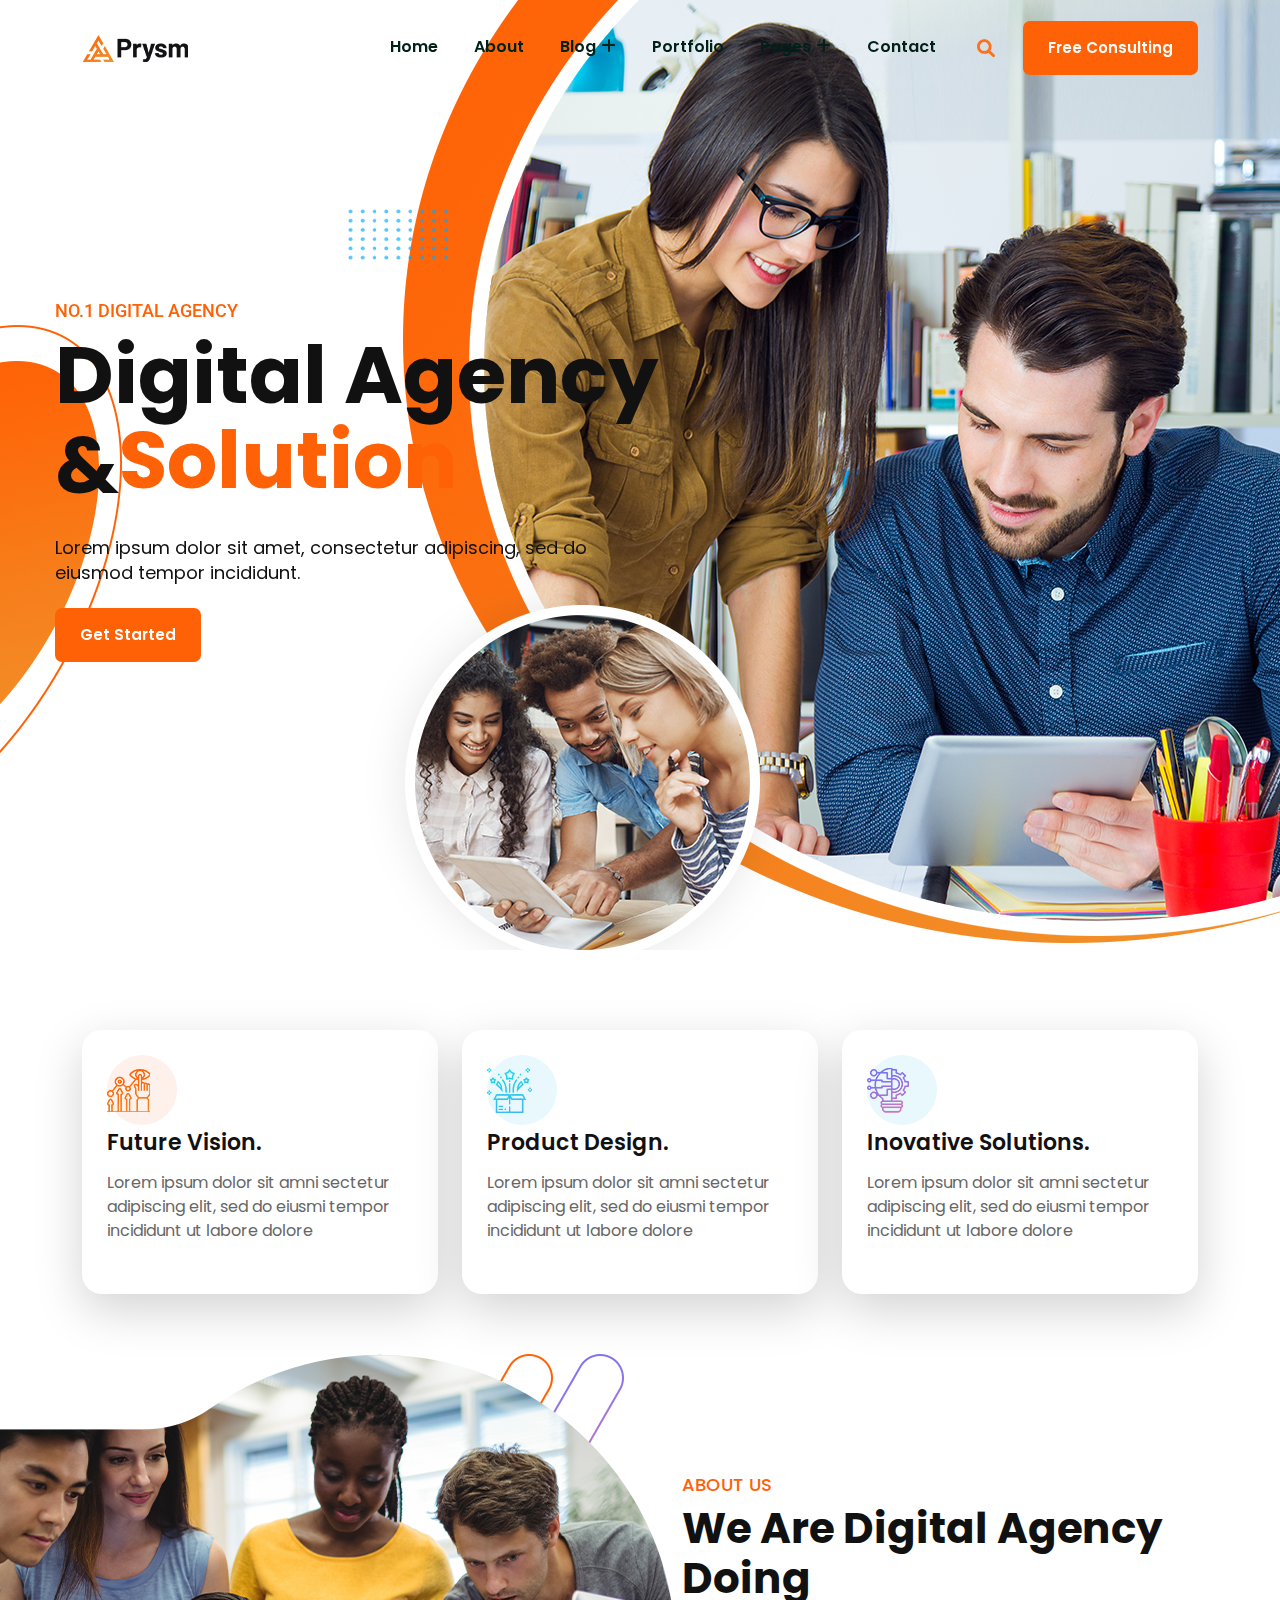
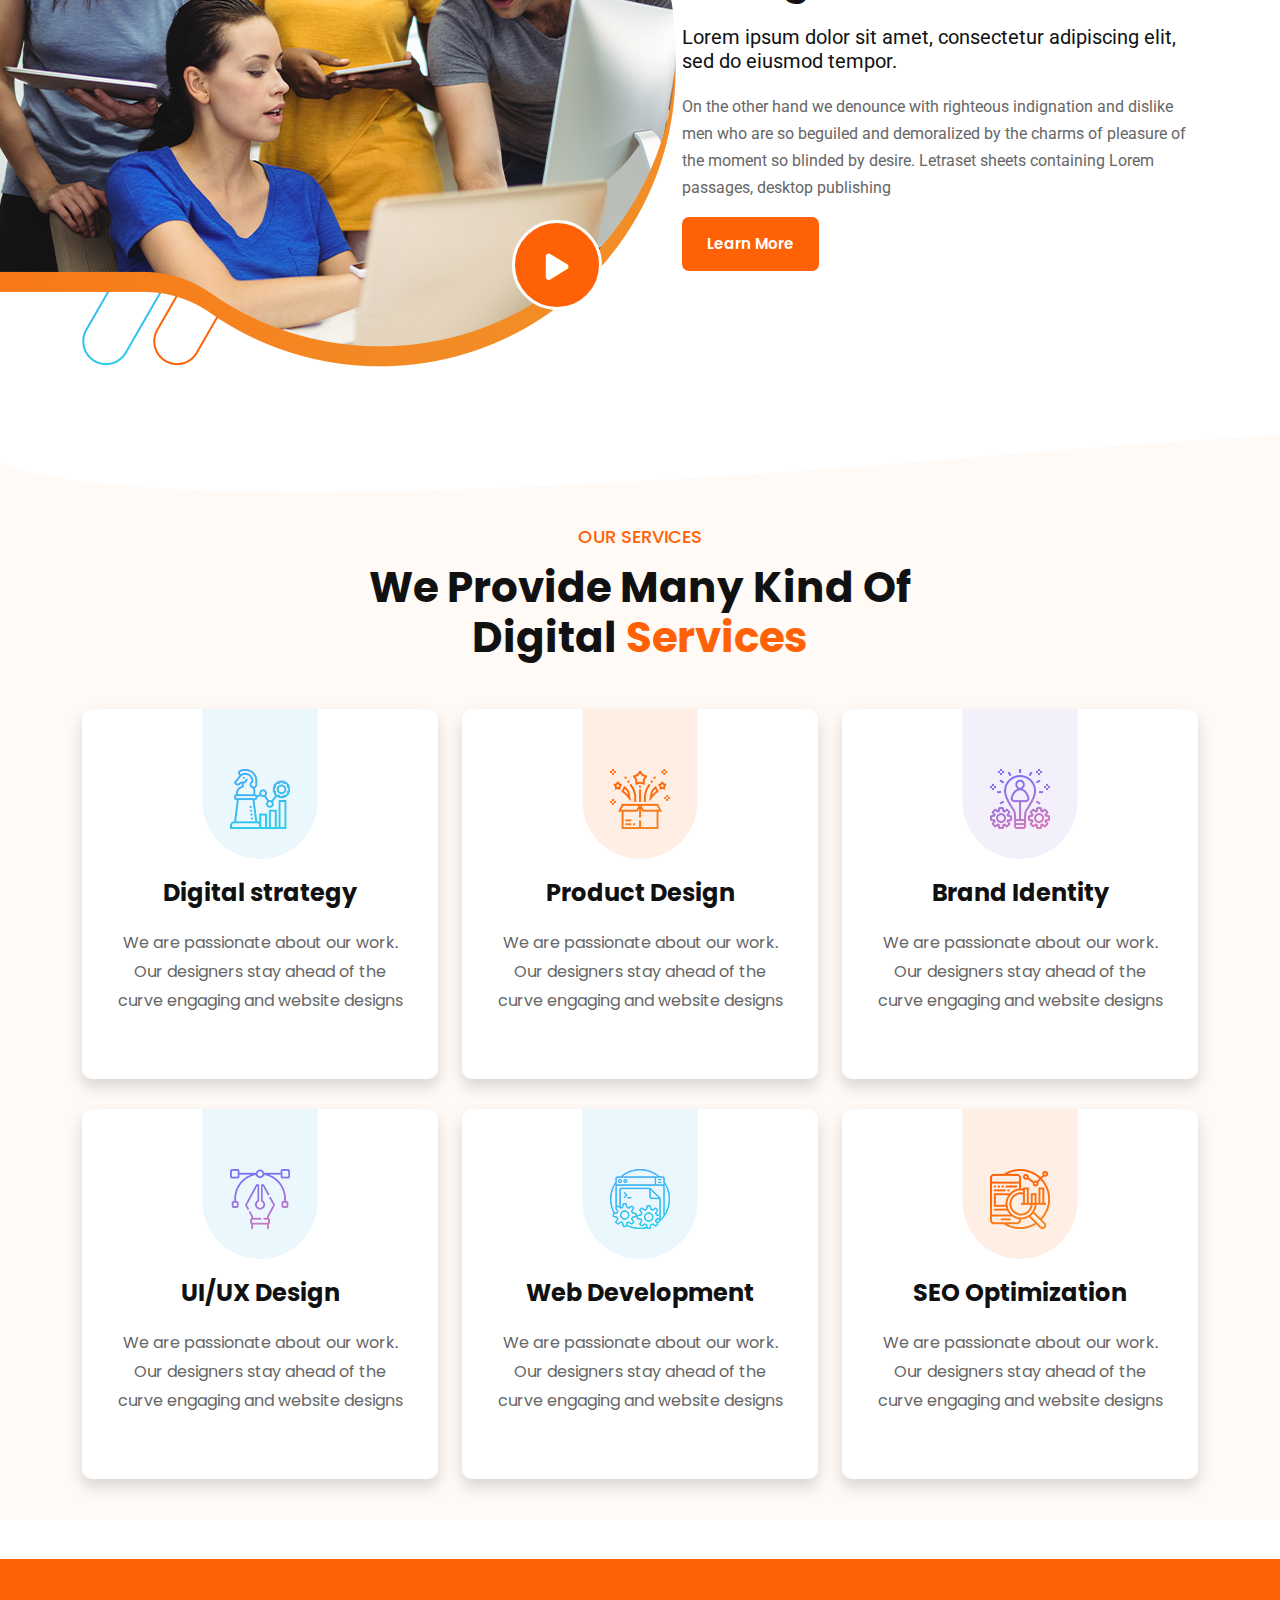
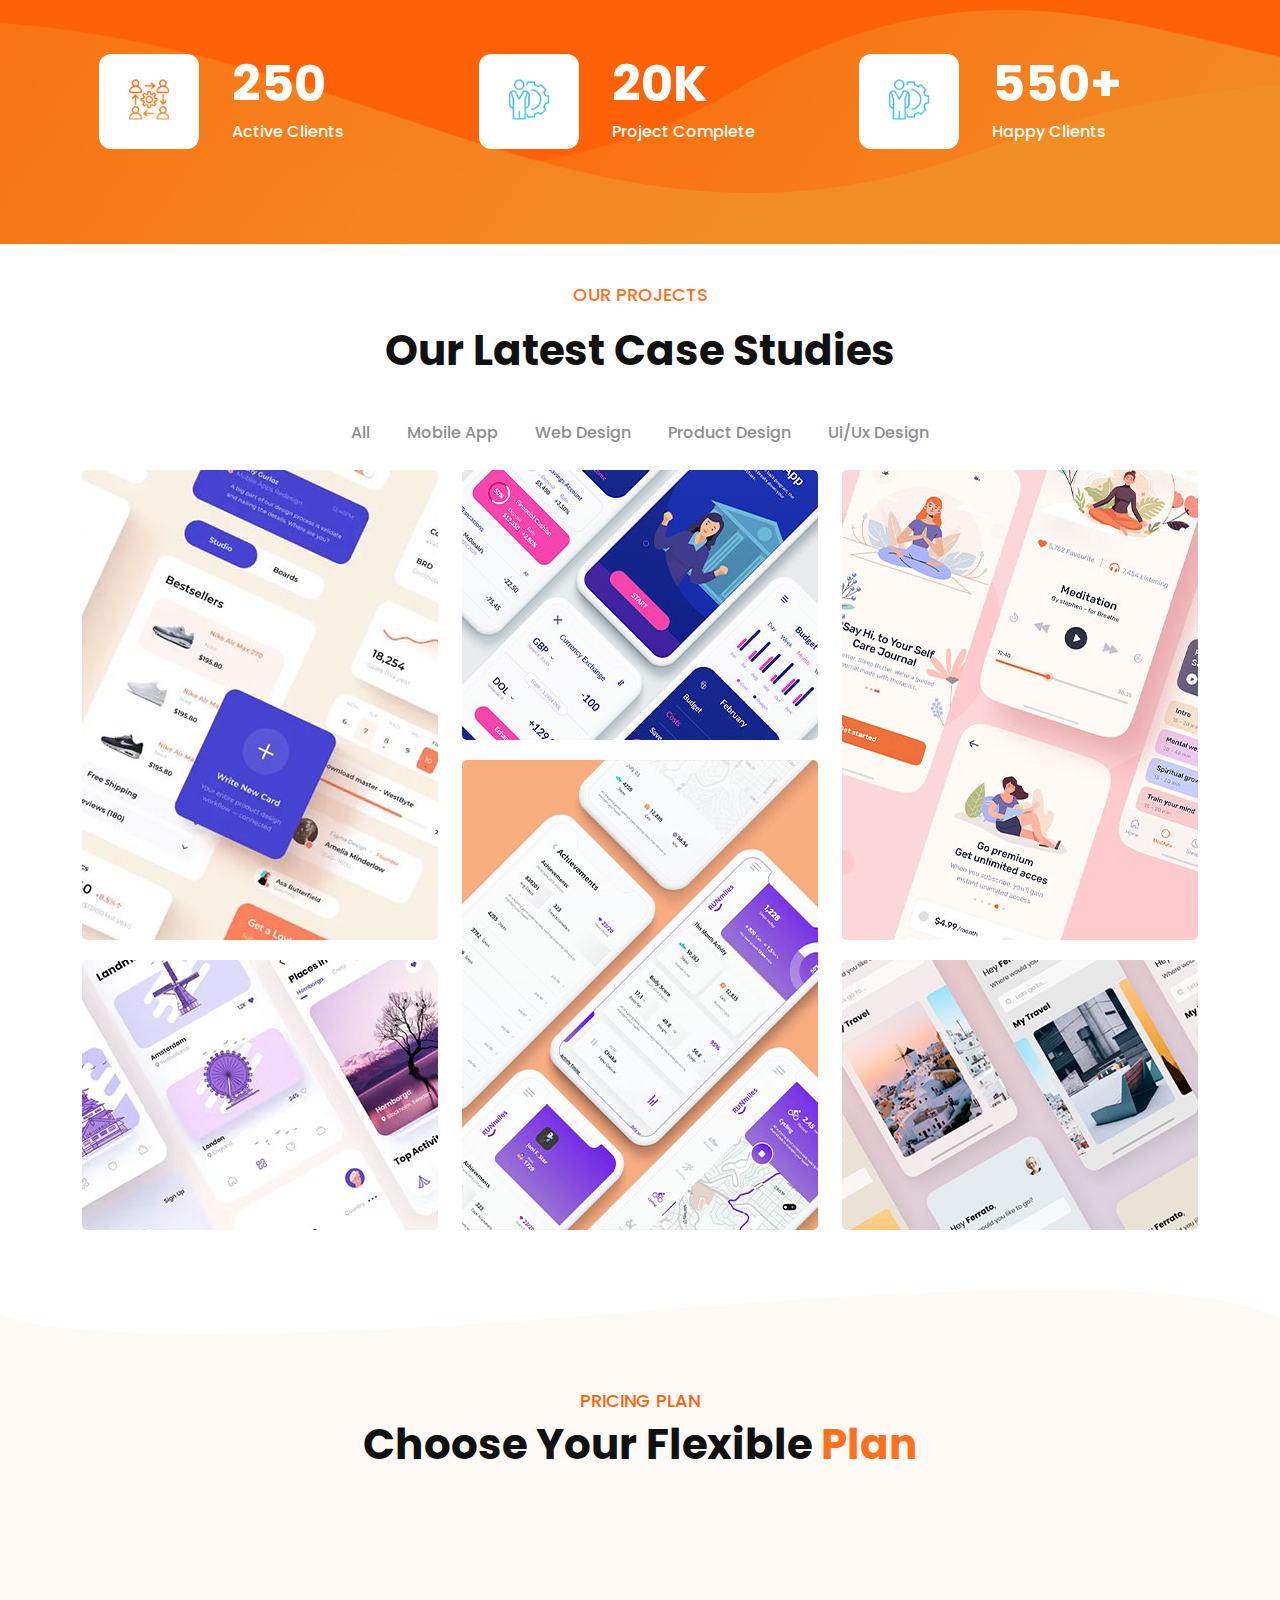
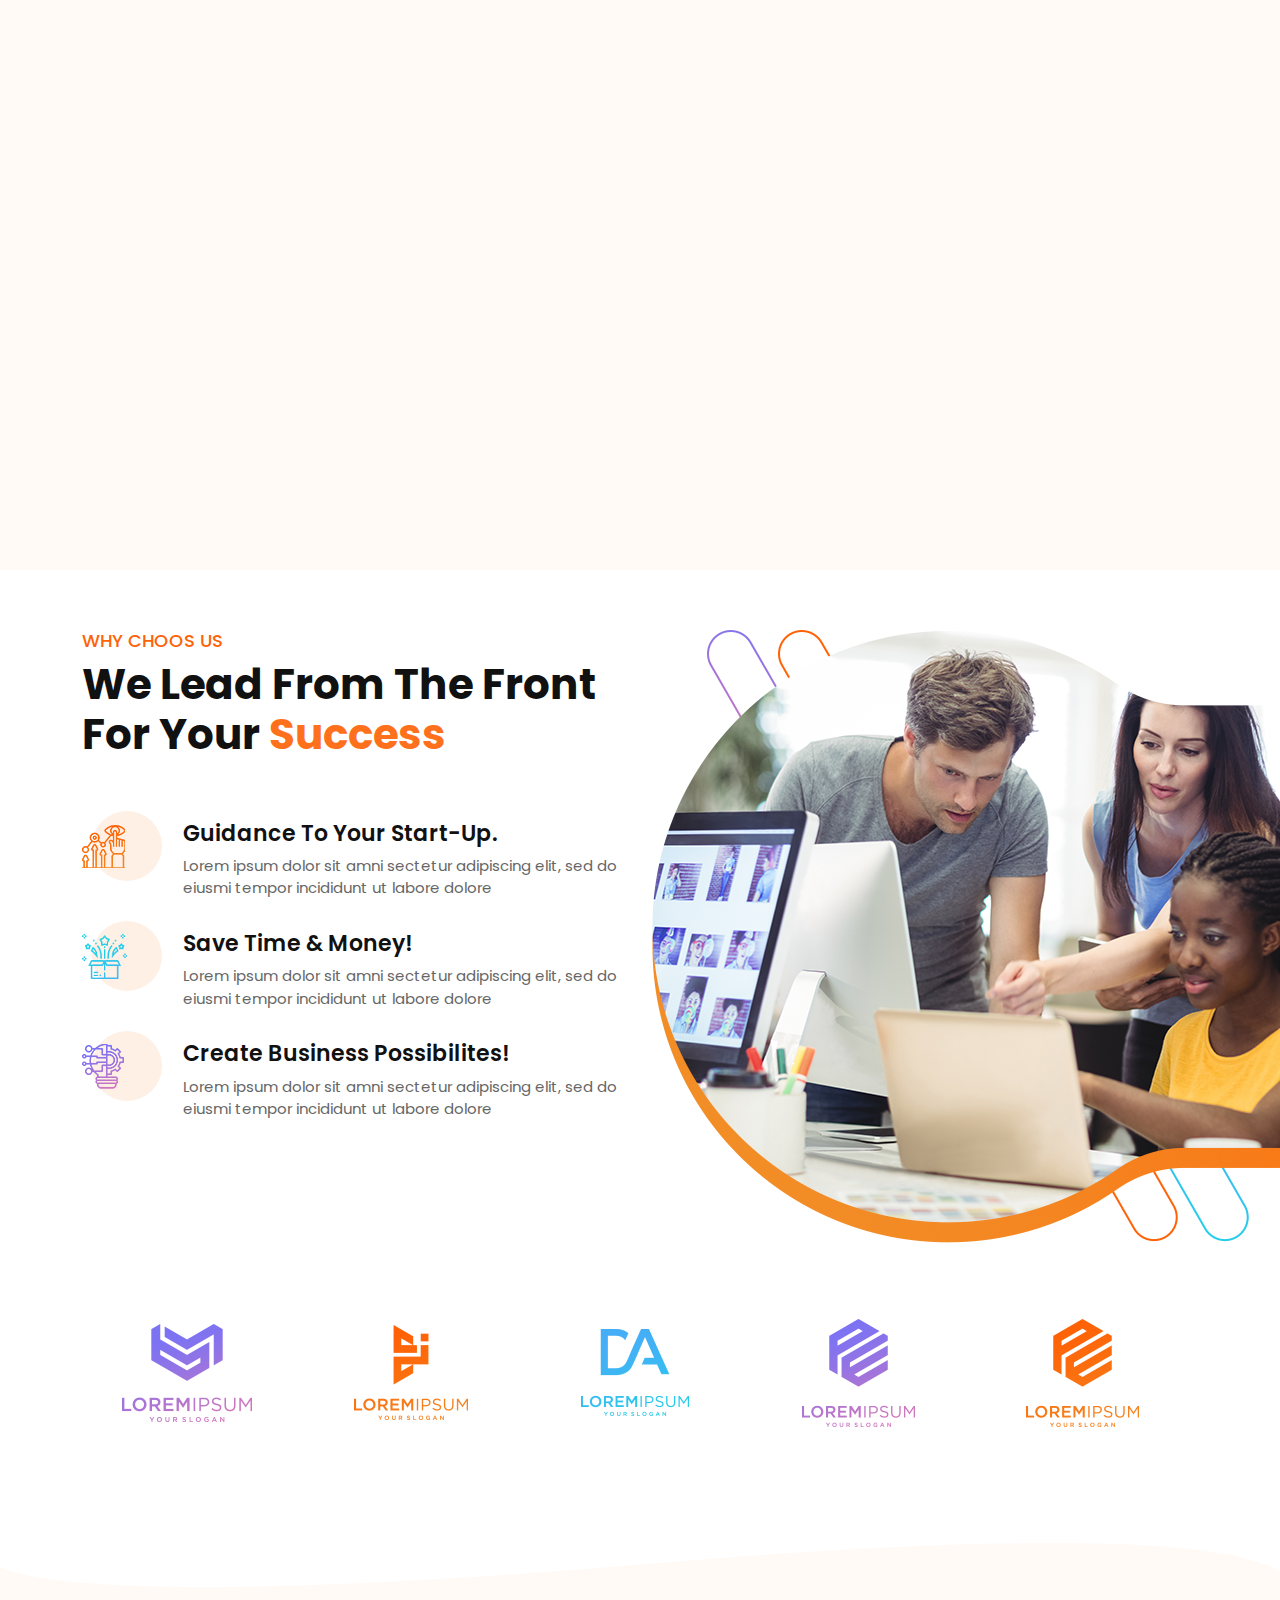
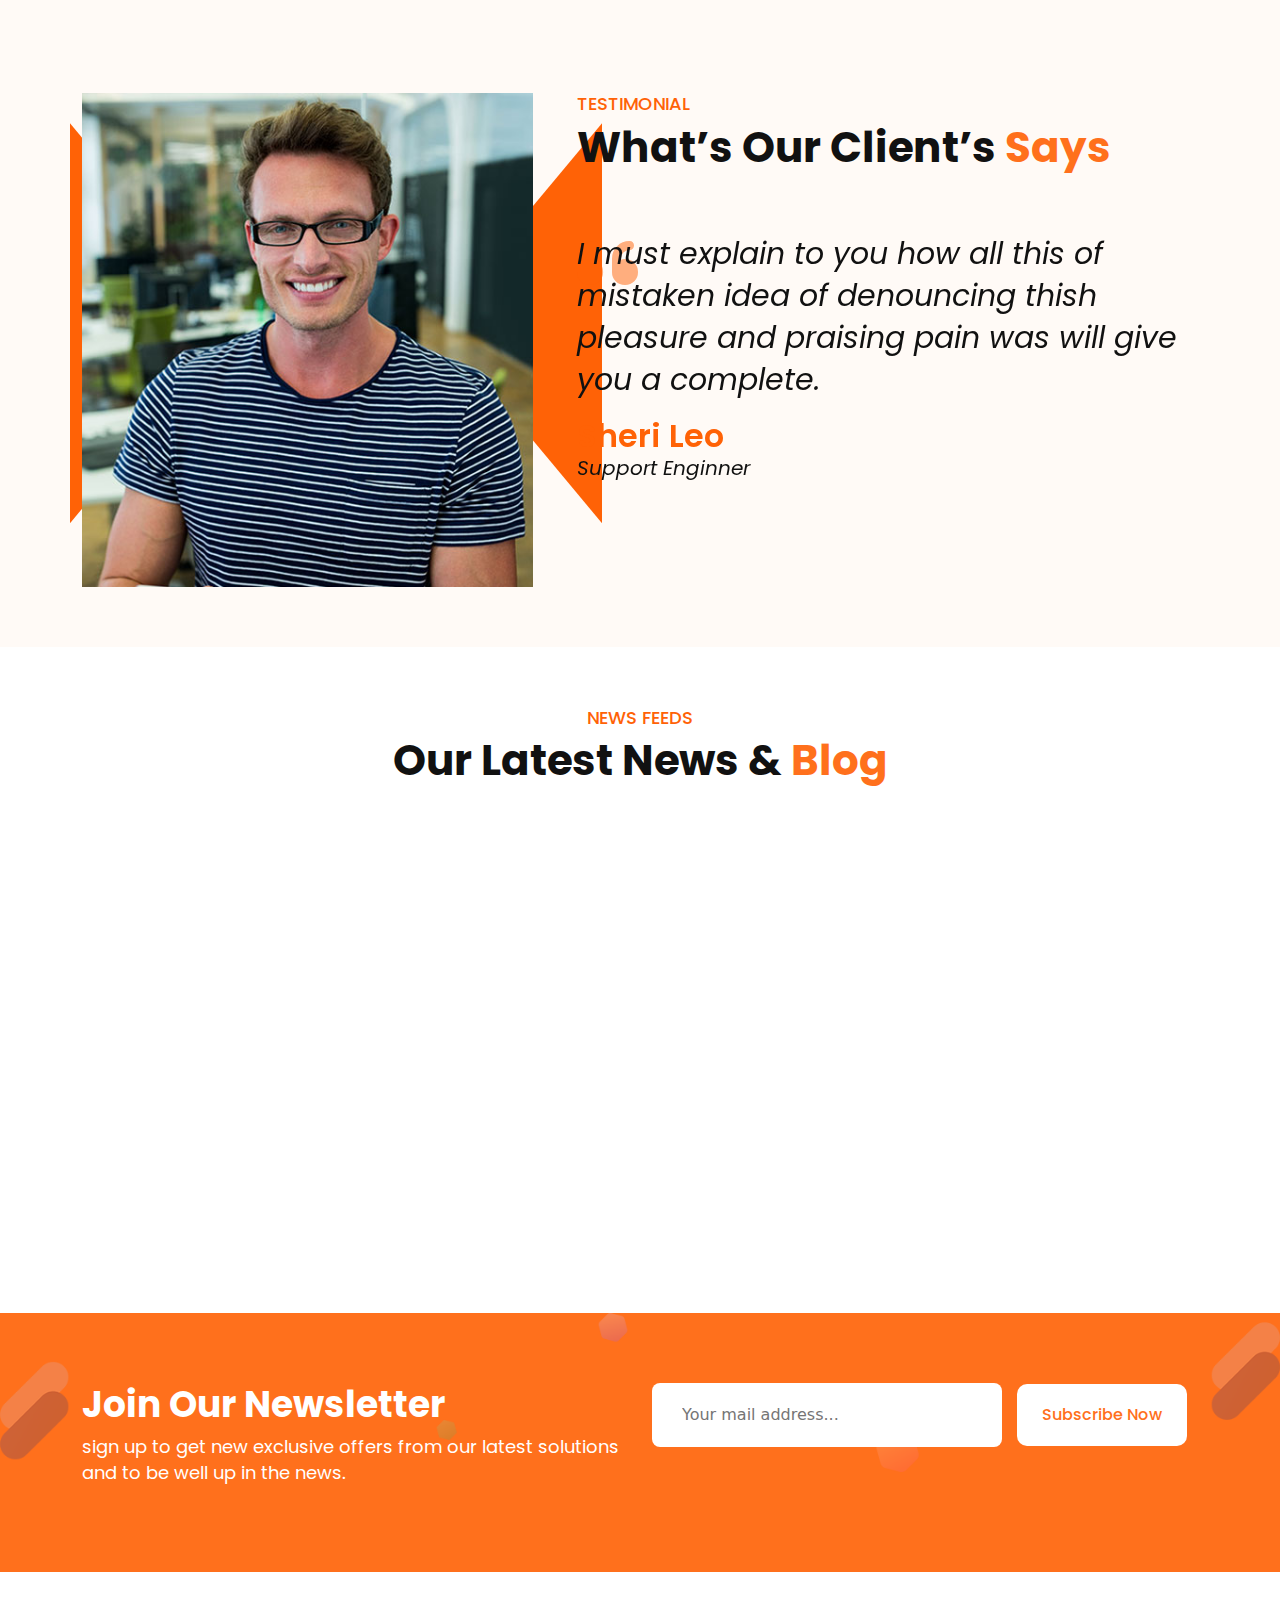
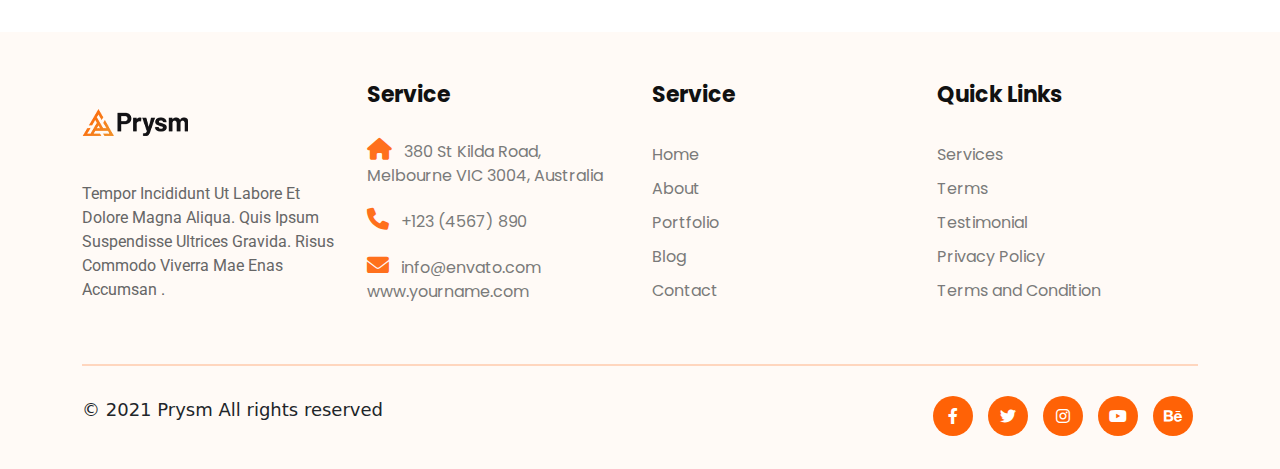
<file: index.html>
<!DOCTYPE html>
<html lang="en">
<head>
    <meta charset="UTF-8">
    <meta http-equiv="X-UA-Compatible" content="IE=edge">
    <meta name="viewport" content="width=device-width, initial-scale=1.0">
    <title>Digital Agency & Solution</title>
    <link rel="preconnect" href="https://fonts.googleapis.com">
<link rel="preconnect" href="https://fonts.gstatic.com" crossorigin>
<link href="https://fonts.googleapis.com/css2?family=Poppins:wght@300;400;500;600;700;800;900&family=Roboto:wght@300;400;500;700;900&display=swap" rel="stylesheet">
    <link rel="stylesheet" href="css/all.min.css">
    <link rel="stylesheet" href="css/bootstrap.min.css">
    <link rel="stylesheet" href="css/slick.css">
    <link rel="stylesheet" href="css/venobox.css">
    <link rel="stylesheet" href="css/aos.css">
    <link rel="stylesheet" href="css/style.css">
    <link rel="stylesheet" href="css/responsive.css">
</head>
<body>
    <!-- ==================================
    NAV BAR START
    ==========================================-->
    <nav class="navbar navbar-expand-lg">
        <div class="container">
          <img src="images/logo-13.png" alt="logo-13.png">
          <button class="navbar-toggler" type="button" data-bs-toggle="collapse" data-bs-target="#navbarSupportedContent" aria-controls="navbarSupportedContent" aria-expanded="false" aria-label="Toggle navigation">
            <i class="fa-solid fa-bars bar"></i>
          </button>
          <div class="collapse navbar-collapse" id="navbarSupportedContent">
            <ul class="navbar-nav ms-auto mb-2 mb-lg-0">
              <li class="nav-item">
                <a class="nav-link active" aria-current="page" href="#">Home</a>
              </li>
              <li class="nav-item">
                <a class="nav-link active" aria-current="page" href="about.html">About</a>
              </li>
              <li class="nav-item">
                <a class="nav-link active" aria-current="page" href="#">Blog<i class="fa-solid fa-plus"></i></a>
              </li>
              <li class="nav-item">
                <a class="nav-link active" aria-current="page" href="#">Portfolio</a>
              </li>
              <li class="nav-item">
                <a class="nav-link active" aria-current="page" href="#">Pages<i class="fa-solid fa-plus"></i></a>
              </li>
              <li class="nav-item">
                <a class="nav-link active" aria-current="page" href="#">Contact</a>
              </li>
              <li class="nav-item">
                <a class="nav-link active search" aria-current="page" href="#"><i class="fas fa-search"></i></a>
              </li>

            </ul>
          </div>
          <a href="#" class="free">Free Consulting</a>
        </div>
        <div class="s-canvas">
          <div class="s-main">
            <i class="fa-solid fa-arrow-up spup"></i>
            <input type="text" placeholder="search here"><i class="fas fa-search mao"></i>
          </div>
        </div>
      </nav>
    <!-- ==================================
    NAV BAR END
    ==========================================-->

    <!-- ==================================
      BANNER PART START
    ==========================================-->
<section id="banner">
      <div class="banner-main">
      <div class="banner-item">
        <img class="icon-31" src="images/icon-31.png" alt="icon-31.png">
       <div class="banner-left">
      <h4>NO.1 DIGITAL AGENCY</h4>
      <h1>Digital Agency & <span>Solution</span> </h1>
      <p>Lorem ipsum dolor sit amet, consectetur adipiscing, sed do eiusmod tempor incididunt. </p>
      <a href="#">Get Started</a>
       </div>
       <div class="banner-right">
         <img class="icon-8" src="images/icon-8.png" alt="icon-8.png">
         <img class="image-11" src="images/image-11.png" alt="image-11.png">
       </div>
      </div>
      <div class="banner-item">
        <img class="icon-31" src="images/icon-31.png" alt="icon-31.png">
       <div class="banner-left">
        <h4>NO.1 DIGITAL AGENCY</h4>
        <h1>Digital Agency & <span>Solution</span> </h1>
        <p>Lorem ipsum dolor sit amet, consectetur adipiscing, sed do eiusmod tempor incididunt. </p>
        <a href="#">Get Started</a>
       </div>
       <div class="banner-right">
         <img class="icon-8" src="images/icon-8.png" alt="icon-8.png">
         <img class="image-11" src="images/image-11.png" alt="image-11.png">
       </div>
      </div>
      <div class="banner-item">
        <img class="icon-31" src="images/icon-31.png" alt="icon-31.png">
       <div class="banner-left">
        <h4 data-aos="flip-left"
        data-aos-easing="ease-out-cubic"
        data-aos-duration="2000">NO.1 DIGITAL AGENCY</h4>
        <h1>Digital Agency & <span>Solution</span> </h1>
        <p>Lorem ipsum dolor sit amet, consectetur adipiscing, sed do eiusmod tempor incididunt. </p>
        <a href="#">Get Started</a>
       </div>
       <div class="banner-right">
         <img class="icon-8" src="images/icon-8.png" alt="icon-8.png">
         <img class="image-11" src="images/image-11.png" alt="image-11.png">
       </div>
      </div>
      <div class="banner-item">
        <img class="icon-31" src="images/icon-31.png" alt="icon-31.png">
       <div class="banner-left">
        <h4>NO.1 DIGITAL AGENCY</h4>
        <h1>Digital Agency & <span>Solution</span> </h1>
        <p>Lorem ipsum dolor sit amet, consectetur adipiscing, sed do eiusmod tempor incididunt. </p>
        <a href="#">Get Started</a>
       </div>
       <div class="banner-right">
         <img class="icon-8" src="images/icon-8.png" alt="icon-8.png">
         <img class="image-11" src="images/image-11.png" alt="image-11.png">
       </div>
      </div>
    </div>
</section>
    <!-- ==================================
     BANNER PART  END
    ==========================================-->

    <!-- ==================================
     LOREM PART START
    ==========================================-->
<section id="lorem">
  <div class="container">
    <div class="row">
      <div class="col-lg-4 col-md-4">
        <div class="lorem-item shadow-lg">
       <div class="ima"><img src="images/service-14.png" alt="service-14.png"></div>
          <h3>Future Vision.</h3>
          <p>Lorem ipsum dolor sit amni sectetur adipiscing elit, sed do eiusmi tempor incididunt ut labore dolore</p>
        </div>
      </div>
      <div class="col-lg-4 col-md-4">
        <div class="lorem-item shadow-lg">
       <div class="ima imad"><img src="images/service-15.png" alt="service-14.png"></div>
          <h3>Product Design.</h3>
          <p>Lorem ipsum dolor sit amni sectetur adipiscing elit, sed do eiusmi tempor incididunt ut labore dolore</p>
        </div>
      </div>
      <div class="col-lg-4 col-md-4">
        <div class="lorem-item shadow-lg">
       <div class="ima imad"><img src="images/service-16.png" alt="service-14.png"></div>
          <h3>Inovative Solutions.</h3>
          <p>Lorem ipsum dolor sit amni sectetur adipiscing elit, sed do eiusmi tempor incididunt ut labore dolore</p>
        </div>
      </div>
    </div>
  </div>
</section>
    <!-- ==================================
     LOREM PART  END
    ==========================================-->
    <!-- ==================================
     AGENCY PART START
    ==========================================-->
<section id="agency">
  <div class="container">
    <div class="row">
      <div class="col-lg-6">
        <img class="pattern-60" src="images/pattern-60.png" alt="pattern-60.png">
        <img class="agent" src="images/about-3.png" alt="about-3.png">
        <div class="button">
          <a class="my-video-links" data-autoplay="true" data-vbtype="video" href="http://youtu.be/xxx"><i class="fas fa-play"></i></a>
        </div>
      </div>
      <div class="col-lg-6">
        <div class="agency-text">
          <h5>
            ABOUT US</h5>
            <h2>We Are Digital Agency Doing </h2>
            <h6>Lorem ipsum dolor sit amet, consectetur adipiscing elit, sed do eiusmod tempor.</h6>
            <p>On the other hand we denounce with righteous indignation and dislike men who are so beguiled and demoralized by the charms of pleasure of the moment so blinded by desire. Letraset sheets containing Lorem passages, desktop publishing </p>
            <a href="#">Learn More</a>
        </div>
      </div>
    </div>
  </div>
</section>
    <!-- ==================================
     AGENCY PART  END
    ==========================================-->
    <!-- ==================================
     SERVICE PART START
    ==========================================-->
<section id="service">
  <img class="pattern" src="images/pattern.png" alt="">
  <div class="container">
    <div class="ser-head">
      <h4>OUR SERVICES</h4>
      <h3>We Provide Many Kind Of
        Digital <span> Services</span></h3>
    </div>
    <div class="row">
      <div class="col-lg-4 col-md-6">
        <div class="ser-item shadow">
          <div class="img service-17">
            <img src="images/service-17.png" alt="service-17.png">
          </div>
          <h4>Digital strategy</h4>
          <p>We are passionate about our work. Our designers stay ahead of the curve engaging and website designs</p>
        </div>
      </div>
      <div class="col-lg-4 col-md-6">
        <div class="ser-item shadow ser-18">
          <div class="img service-18">
            <img src="images/service-18.png" alt="service-17.png">
          </div>
          <h4>Product Design</h4>
          <p>We are passionate about our work. Our designers stay ahead of the curve engaging and website designs</p>
        </div>
      </div>
      <div class="col-lg-4 col-md-6">
        <div class="ser-item shadow ser-19">
          <div class="img service-19">
            <img src="images/service-19.png" alt="service-17.png">
          </div>
          <h4>Brand Identity</h4>
          <p>We are passionate about our work. Our designers stay ahead of the curve engaging and website designs</p>
        </div>
      </div>
      <div class="col-lg-4 col-md-6">
        <div class="ser-item shadow ser-19">
          <div class="img service-20">
            <img src="images/service-20.png" alt="service-17.png">
          </div>
          <h4>UI/UX Design</h4>
          <p>We are passionate about our work. Our designers stay ahead of the curve engaging and website designs</p>
        </div>
      </div>
      <div class="col-lg-4 col-md-6">
        <div class="ser-item shadow ser-21">
          <div class="img service-21">
            <img src="images/service-21.png" alt="service-17.png">
          </div>
          <h4>Web Development</h4>
          <p>We are passionate about our work. Our designers stay ahead of the curve engaging and website designs</p>
        </div>
      </div>
      <div class="col-lg-4 col-md-6">
        <div class="ser-item shadow ser-18">
          <div class="img service-18">
            <img src="images/service-22.png" alt="service-17.png">
          </div>
          <h4>SEO Optimization</h4>
          <p>We are passionate about our work. Our designers stay ahead of the curve engaging and website designs</p>
        </div>
      </div>
    </div>
  </div>
</section>

    <!-- ==================================
    SERVICE PART  END
    ==========================================-->
    <!-- ==================================
    COUNTER PART START
    ==========================================-->
<section id="counter">
  <div class="container">
<div class="main">
  <div class="row">
    <div class="col-lg-4 col-md-4">
      <div class="counter-item">
       <div class="counter-img">
         <img class="counter-5" src="images/counter-5.png" alt="counter-5">
       </div>
      <div class="counter-text">
       <h3 class="counter">250</h3>
       <h4>Active Clients</h4>
      </div>
      </div>
    </div>
    <div class="col-lg-4 col-md-4">
      <div class="counter-item">
       <div class="counter-img">
         <img class="counter-5" src="images/counter-7.png" alt="counter-5">
       </div>
      <div class="counter-text">
       <h3> <span class="counter">20</span>K</h3>
       <h4>Project Complete</h4>
      </div>
      </div>
    </div>
    <div class="col-lg-4 col-md-4">
      <div class="counter-item">
       <div class="counter-img">
         <img class="counter-5" src="images/counter-7.png" alt="counter-5">
       </div>
      <div class="counter-text">
       <h3><span class="counter">550</span>+ </h3>
       <h4>Happy Clients</h4>
      </div>
      </div>
    </div>
  </div>
</div>
  </div>
</section>
    <!-- ==================================
    COUNTER PART  END
    ==========================================-->

    <!-- ==================================
    CASE PART START
    ==========================================-->
<section id="case">
  <div class="container">
    <h4>OUR PROJECTS</h4>
    <h3>Our Latest Case Studies</h3>
    <button><a href="#">All</a></button>
    <button><a href="#">Mobile App</a></button>
    <button><a href="#">Web Design</a></button>
    <button><a href="#">Product Design</a></button>
    <button><a href="#">Ui/Ux Design</a></button>
    <div class="row">
      <div class="col-lg-4 col-md-4">
       <div class="case-item">
       <div class="case-img">
        <img class="layer-21" src="images/21.jpg" alt="21.jpg">
        <div class="overlay">
          <div class="ov-text">
            <h5>Product Design</h5>
            <p>Design / Branding</p>
            <i class="fa-solid fa-arrow-right c-arrow"></i>
           </div>
        </div>
       </div>
       </div>
       <div class="case-item">
       <div class="case-img">
        <img src="images/26.jpg" alt="21.jpg">
        <div class="overlay">
         <div class="ov-text">
          <h5>Product Design</h5>
          <p>Design / Branding</p>
          <i class="fa-solid fa-arrow-right c-arrow"></i>
         </div>
        </div>
       </div>
       </div>
      </div>
      <div class="col-lg-4 col-md-4">
       <div class="case-item">
       <div class="case-img">
        <img class="layer-21" src="images/22.jpg" alt="21.jpg">
        <div class="overlay">
          <div class="ov-text">
            <h5>App Development</h5>
            <p>App / Design</p>
            <i class="fa-solid fa-arrow-right c-arrow"></i>
           </div>
        </div>
       </div>
       </div>
       <div class="case-item">
       <div class="case-img">
        <img src="images/25.jpg" alt="25.jpg">
        <div class="overlay">
         <div class="ov-text">
          <h5>Product Design</h5>
          <p>Design / Branding</p>
          <i class="fa-solid fa-arrow-right c-arrow"></i>
         </div>
        </div>
       </div>
       </div>
      </div>
      <div class="col-lg-4 col-md-4">
       <div class="case-item">
       <div class="case-img">
        <img class="layer-23" src="images/23.jpg" alt="21.jpg">
        <div class="overlay">
          <div class="ov-text">
            <h5>App Development</h5>
            <p>App / Design</p>
            <i class="fa-solid fa-arrow-right c-arrow"></i>
           </div>
        </div>
       </div>
       </div>
       <div class="case-item">
       <div class="case-img">
        <img src="images/24.jpg" alt="25.jpg">
        <div class="overlay">
         <div class="ov-text">
          <h5>Product Design</h5>
          <p>Design / Branding</p>
          <i class="fa-solid fa-arrow-right c-arrow"></i>
         </div>
        </div>
       </div>
       </div>
      </div>
    </div>
  </div>
</section>
    <!-- ==================================
    CASE PART END
    ==========================================-->

    <!-- ==================================
    PLAN PART START
    ==========================================-->
<section id="plan">
  <img class="plan-img" src="images/pattern-61.png" alt="pattern.png">
  <div class="container">
   <h4>PRICING PLAN</h4>
   <h3>Choose Your Flexible <span>Plan</span> </h3>
 <div class="p-main" class="s-right" data-aos="fade-left"
 data-aos-offset="300"
 data-aos-easing="ease">
  <div class="row">
    <div class="col-lg-4 col-md-4">
      <div class="plan-item shadow">
        <div class="clock shadow"><i class="far fa-clock"></i></div>
        <h5>Basic Plan</h5>
        <h2>$29.99</h2>
        <p>30 Pages Responsive Website</p>
        <p>8 PPC Campaigns</p>
        <p>20 SEO Keywords</p>
        <p>5 Video Camplaigns</p>
        <a href="#">Get Started Now</a>
      </div>
    </div>
    <div class="col-lg-4 col-md-4">
      <div class="plan-item shadow">
        <div class="clock shadow"><i class="fa-solid fa-suitcase"></i></i></div>
        <h5>Business Plan</h5>
        <h2>$59.99</h2>
        <p>30 Pages Responsive Website</p>
        <p>8 PPC Campaigns</p>
        <p>20 SEO Keywords</p>
        <p>5 Video Camplaigns</p>
        <a href="#">Get Started Now</a>
      </div>
    </div>
    <div class="col-lg-4 col-md-4">
      <div class="plan-item shadow">
        <div class="clock shadow"><i class="fa-solid fa-shuttle-space"></i></div>
        <h5>Rocket Plan</h5>
        <h2>$99.99</h2>
        <p>30 Pages Responsive Website</p>
        <p>8 PPC Campaigns</p>
        <p>20 SEO Keywords</p>
        <p>5 Video Camplaigns</p>
        <a href="#">Get Started Now</a>
      </div>
    </div>
  </div>
 </div>
  </div>
</section>
    <!-- ==================================
    PLAN PART END
    ==========================================-->

    <!-- ==================================
    CHOOSE PART START
    ==========================================-->
<section id="choose">
  <div class="container">
    <div class="row">
      <div class="col-lg-6 col-md-6">
        <div class="choose-left">
          <h4>WHY CHOOS US</h4>
          <h3>We Lead From The Front For Your <span> Success</span></h3>
        </div>
        <div class="choose-item">
         <div class="ser-14"> <img class="service-14" src="images/service-14.png" alt="service-14.png"></div>
         <div class="choose-text">
           <h5>guidance to Your Start-up.</h5>
           <p>Lorem ipsum dolor sit amni sectetur adipiscing elit, sed do eiusmi tempor incididunt ut labore dolore</p>
         </div>
        </div>
        <div class="choose-item">
         <div class="ser-14"> <img class="service-14" src="images/service-15.png" alt="service-14.png"></div>
         <div class="choose-text">
           <h5>Save Time & Money!</h5>
           <p>Lorem ipsum dolor sit amni sectetur adipiscing elit, sed do eiusmi tempor incididunt ut labore dolore</p>
         </div>
        </div>
        <div class="choose-item">
         <div class="ser-14"> <img class="service-16" src="images/service-16.png" alt="service-14.png"></div>
         <div class="choose-text">
           <h5>Create Business Possibilites!</h5>
           <p>Lorem ipsum dolor sit amni sectetur adipiscing elit, sed do eiusmi tempor incididunt ut labore dolore</p>
         </div>
        </div>
      </div>
      <div class="col-lg-6 col-md-6">
      <div class="choose-right">
        <img class="choose-1" src="images/choose-1.png" alt="choose-1">
        <img class="pattern-60" src="images/pattern-63.png" alt="choose-1">
      </div>
      </div>
    </div>
  </div>
</section>
    <!-- ==================================
    CHOOSE PART END
    ==========================================-->

    <!-- ==================================
    IMAGE PART START
    ==========================================-->
<section id="image">
  <div class="container">
    <div class="image-slider">
      <div class="imgs-item">
        <img src="images/33.png" alt="33.png">
      </div>
      <div class="imgs-item">
        <img src="images/34.png" alt="34.png">
      </div>
      <div class="imgs-item">
        <img src="images/35.png" alt="33.png">
      </div>
      <div class="imgs-item">
        <img src="images/36.png" alt="33.png">
      </div>
      <div class="imgs-item">
        <img src="images/37.png" alt="33.png">
      </div>
      <div class="imgs-item">
        <img src="images/33.png" alt="33.png">
      </div>
      <div class="imgs-item">
        <img src="images/34.png" alt="33.png">
      </div>
    </div>
  </div>
</section>
    <!-- ==================================
     IMAGE PART END
    ==========================================-->

    <!-- ==================================
     client PART start
    ==========================================-->
<section id="client">
  <img class="pattern" src="images/pattern.png" alt="">
  <div class="container">
    <div class="row">
      <div class="col-lg-5 col-md-5">
        <div class="one"></div>
        <div class="two"></div>
        <img class="lok" src="images/testimonial-2.jpg" alt="testimonial-">
      </div>
      <div class="col-lg-7 col-md-7">
        <div class="client-head">
          <h5>TESTIMONIAL</h5>
        <h3>What’s Our Client’s <span>Says</span> </h3>
        </div>
        <div class="client-slider">
          <div class="client-item">
            <i class="fas fa-quote-left coma"></i>
            <p>I must explain to you how all this of mistaken idea of denouncing thish pleasure and praising pain was will give you a complete.</p>
            <h6>Sheri Leo</h6>
            <p class="poi">Support Enginner</p>
          </div>
          <div class="client-item">
            <i class="fas fa-quote-left coma"></i>
            <p>I must explain to you how all this of mistaken idea of denouncing thish pleasure and praising pain was will give you a complete.</p>
            <h6>Sheri Leo</h6>
            <p class="poi">Support Enginner</p>
          </div>
          <div class="client-item">
            <i class="fas fa-quote-left coma"></i>
            <p>I must explain to you how all this of mistaken idea of denouncing thish pleasure and praising pain was will give you a complete.</p>
            <h6>Sheri Leo</h6>
            <p class="poi">Support Enginner</p>
          </div>
          <div class="client-item">
            <i class="fas fa-quote-left coma"></i>
            <p>I must explain to you how all this of mistaken idea of denouncing thish pleasure and praising pain was will give you a complete.</p>
            <h6>Sheri Leo</h6>
            <p class="poi">Support Enginner</p>
          </div>
        </div>
      </div>
    </div>
  </div>
</section>
    <!-- ==================================
     client PART END
    ==========================================-->
    <!-- ==================================
      Blog part start  
    ==========================================-->
<section id="blog">
<div class="container">
  <div class="blog-head">
    <h5>NEWS FEEDS</h5>
    <h3>Our Latest News & <span>Blog</span> </h3>
  </div>
 <div class="b-main" class="s-right" data-aos="fade-left"
 data-aos-offset="300"
 data-aos-easing="ease">
  <div class="row">
    <div class="col-lg-4 col-md-4">
      <div class="blog-item">
        <div class="img"> 
          <img src="images/07.jpg" alt="06.jpg">
         <div class="overlay"></div>
        </div>
        <div class="text shadow">
          <p> <span><i class="fa-solid fa-user"></i>prysm </span> <span><i class="fa-solid fa-calendar-days"></i> Aug 08, 2021 </span></p>
<h4>Five Takes on Sustainability Revolution in business.</h4>
        </div>
      </div>
    </div>
    <div class="col-lg-4 col-md-4">
      <div class="blog-item">
        <div class="img"> 
          <img src="images/05.jpg" alt="06.jpg">
         <div class="overlay"></div>
        </div>
        <div class="text shadow">
          <p> <span><i class="fa-solid fa-user"></i>prysm </span> <span><i class="fa-solid fa-calendar-days"></i> Aug 08, 2021 </span></p>
<h4>One insight about harnessing data and AI from leaders.</h4>
        </div>
      </div>
    </div>
    <div class="col-lg-4 col-md-4">
      <div class="blog-item">
        <div class="img"> 
          <img src="images/04.jpg" alt="06.jpg">
         <div class="overlay"></div>
        </div>
        <div class="text shadow">
          <p> <span><i class="fa-solid fa-user"></i>prysm </span> <span><i class="fa-solid fa-calendar-days"></i> Aug 08, 2021 </span></p>
<h4>Can your supply chain deliver what your consumer.</h4>
        </div>
      </div>
    </div>
  </div>
 </div>
</div>
</section>
    <!-- ==================================
     Blog PART END
    ==========================================-->

    <!-- ==================================
     JOIN PART START
    ==========================================-->
<section id="join">
  <img class="pattern-64" src="images/pattern-64.png" alt="pattern-64.png"">
  <div class="container">
<div class="row">
 <div class="col-lg-6">
  <h3>Join Our Newsletter</h3>
  <p>sign up to get new exclusive offers from our latest solutions and to be well up in the news.</p>
 </div>
 <div class="col-lg-6">
   <input type="mail" placeholder="Your mail address...">
   <a href="#">Subscribe Now</a>
 </div>
</div>
  </div>
</section>
    <!-- ==================================
     JOIN PART END
    ==========================================-->
<div class="up-button">
  <i class="fas fa-angle-up app"></i>
</div>
    <!-- ==================================
     FOOTER PART START
    ==========================================-->
<footer>
  <div class="container">
    <div class="row">
      <div class="col-lg-3 col-md-6">
     <div class="f-left">
       <img src="images/logo-13.png" alt="">
       <p>tempor incididunt ut labore et dolore magna aliqua. Quis ipsum suspendisse ultrices gravida. Risus commodo viverra mae enas accumsan .</p>
     </div>
      </div>
      <div class="col-lg-3 col-md-6">
     <div class="f-mid">
       <h4>Service</h4>
       <p><i class="fa-solid fa-house"></i> 380 St Kilda Road, Melbourne VIC 3004, Australia </p>
       <p><i class="fa-solid fa-phone"></i> +123 (4567) 890 </p>
       <p><i class="fa-solid fa-envelope"></i>
        info@envato.com
        
        www.yourname.com
        </p>
     </div>
      </div>
      <div class="col-lg-3 col-md-6">
     <div class="f-mid">
       <h4>Service</h4>
       <ul>
         <li><a href="#">Home</a></li>
         <li><a href="#">About</a></li>
         <li><a href="#">Portfolio</a></li>
         <li><a href="#">Blog</a></li>
         <li><a href="#">Contact</a></li>
       </ul>
     </div>
      </div>
      <div class="col-lg-3 col-md-6">
     <div class="f-mid">
       <h4>Quick Links</h4>
       <ul>
         <li><a href="#">Services</a></li>
         <li><a href="#">Terms</a></li>
         <li><a href="#">Testimonial</a></li>
         <li><a href="#">Privacy Policy</a></li>
         <li><a href="#">Terms and Condition</a></li>
       </ul>
     </div>
      </div>
    </div>

    <div class="copy">
      <p>© 2021 Prysm All rights reserved</p>
      <div class="icon">
        <i class="fab fa-facebook-f fb"></i>
<i class="fab fa-twitter tw"></i>
<i class="fab fa-instagram ins"></i>
<i class="fa-brands fa-youtube you"></i>
<i class="fa-brands fa-behance be"></i>
      </div>
    </div>
  </div>
</footer>
    <!-- ==================================
     FOOTER PART END
    ==========================================-->

    <script src="js/jquery-1.12.4.min.js"></script>
    <script src="js/bootstrap.bundle.min.js"></script>
    <script src="js/slick.min.js"></script>
    <script src="js/venobox.min.js"></script>
    <script src="js/aos.js"></script>
    <script src="js/waypoints.min.js"></script>
    <script src="js/jquery.counterup.min.js"></script>
    <script src="js/script.js"></script>
</body>
</html>
</file>
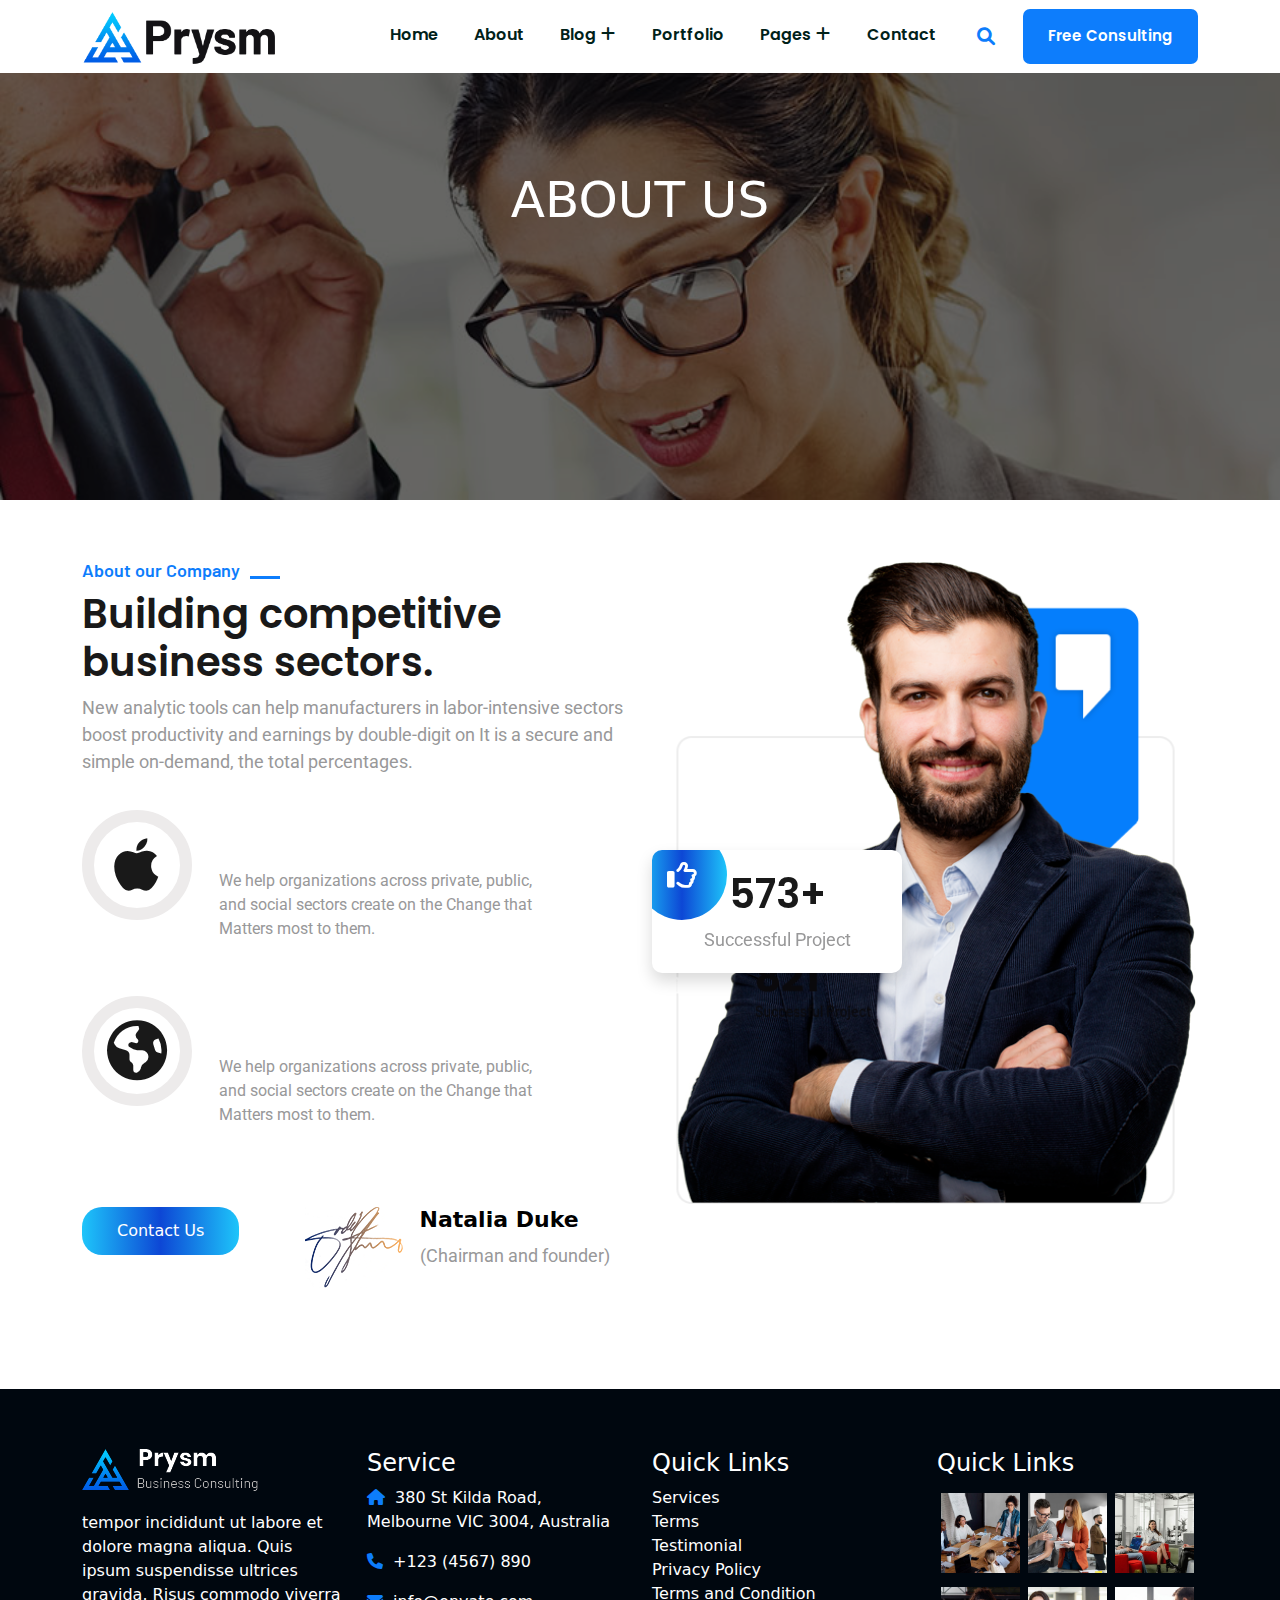
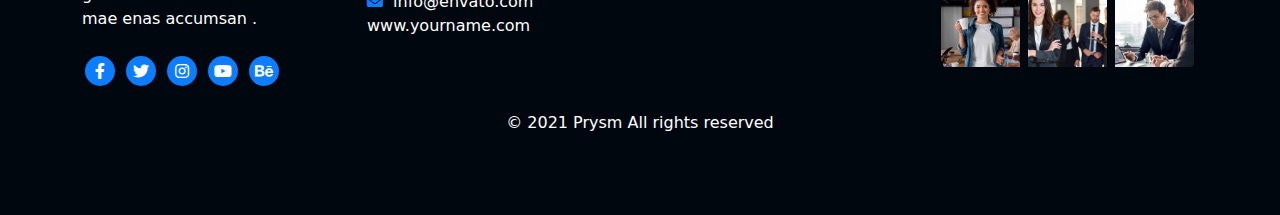
<file: about.html>
<!DOCTYPE html>
<html lang="en">
<head>
    <meta charset="UTF-8">
    <meta http-equiv="X-UA-Compatible" content="IE=edge">
    <meta name="viewport" content="width=device-width, initial-scale=1.0">
    <title>About Us</title>
    <link rel="preconnect" href="https://fonts.googleapis.com">
<link rel="preconnect" href="https://fonts.gstatic.com" crossorigin>
<link href="https://fonts.googleapis.com/css2?family=Barlow:wght@100;300;400;500;600;700;800&display=swap" rel="stylesheet"> 
    <link rel="preconnect" href="https://fonts.googleapis.com">
<link rel="preconnect" href="https://fonts.gstatic.com" crossorigin>
<link href="https://fonts.googleapis.com/css2?family=Poppins:wght@300;400;500;600;700;800;900&family=Roboto:wght@300;400;500;700;900&display=swap" rel="stylesheet">
    <link rel="stylesheet" href="css/all.min.css">
    <link rel="stylesheet" href="css/bootstrap.min.css">
    <link rel="stylesheet" href="css/slick.css">
    <link rel="stylesheet" href="css/venobox.css">
    <link rel="stylesheet" href="css/aos.css">
    <link rel="stylesheet" href="css/style.css">
    <link rel="stylesheet" href="css/responsive.css">
</head>
<body>
    <!-- ==================================
    NAV BAR START
    ==========================================-->
    <nav class="navbar navbar-expand-lg about-nav">
        <div class="container">
          <img class="logo-01" src="images/logo1.png" alt="logo-13.png">
          <button class="navbar-toggler" type="button" data-bs-toggle="collapse" data-bs-target="#navbarSupportedContent" aria-controls="navbarSupportedContent" aria-expanded="false" aria-label="Toggle navigation">
            <i class="fa-solid fa-bars bar"></i>
          </button>
          <div class="collapse navbar-collapse" id="navbarSupportedContent">
            <ul class="navbar-nav ms-auto mb-2 mb-lg-0">
              <li class="nav-item">
                <a class="nav-link active" aria-current="page" href="index.html">Home</a>
              </li>
              <li class="nav-item">
                <a class="nav-link active" aria-current="page" href="#">About</a>
              </li>
              <li class="nav-item">
                <a class="nav-link active" aria-current="page" href="#">Blog<i class="fa-solid fa-plus"></i></a>
              </li>
              <li class="nav-item">
                <a class="nav-link active" aria-current="page" href="#">Portfolio</a>
              </li>
              <li class="nav-item">
                <a class="nav-link active" aria-current="page" href="#">Pages<i class="fa-solid fa-plus"></i></a>
              </li>
              <li class="nav-item">
                <a class="nav-link active" aria-current="page" href="#">Contact</a>
              </li>
              <li class="nav-item">
                <a class="nav-link active search" aria-current="page" href="#"><i class="fas fa-search nim"></i></a>
              </li>

            </ul>
          </div>
          <a href="#" class="free bok">Free Consulting</a>
        </div>
        <div class="s-canvas">
          <div class="s-main">
            <i class="fa-solid fa-arrow-up spup"></i>
            <input type="text" placeholder="search here"><i class="fas fa-search mao"></i>
          </div>
        </div>
      </nav>
    <!-- ==================================
    NAV BAR END
    ==========================================-->

<!-- =================================================
banner part start
=======================================================-->
<section id="about-banner">
<div class="container">
  <h2>ABOUT US</h2>
</div>
</section>
<!-- =================================================
banner part end
=======================================================-->

<!-- ========================
sector part start
===========================-->
<section id="sector">
<div class="container">
  <div class="row">
    <div class="col-lg-6 col-md-6">
      <h5>About our Company </h5>
      <h3>Building competitive business sectors. </h3>
      <p>New analytic tools can help manufacturers in labor-intensive sectors boost productivity and earnings by double-digit on It is a secure and simple on-demand, the total percentages.</p>
      <div class="sec-item">
        <div class="sec-cir">
          <i class="fa-brands fa-apple"></i>
        </div>
        <div class="sec-value">
          <h4>Company Values</h4>
          <p>We help organizations across private, public, and social sectors create on the Change that Matters most to them.</p>
        </div>
      </div> <div class="sec-item">
        <div class="sec-cir">
          <i class="fas fa-globe-americas"></i>
        </div>
        <div class="sec-value">
          <h4>Our Mission</h4>
          <p>We help organizations across private, public, and social sectors create on the Change that Matters most to them.</p>
        </div>
      </div>
     <div class="row">
       <div class="col-lg-5 col-sm-5 col-md-7">
        <a href="#">Contact Us</a>
       </div>
       <div class="col-lg-7 col-sm-7 col-md-12">
       <div class="moh">
        <img src="images/update-1.png" alt="">
        <h6>Natalia Duke</h6>
        <p class="id">(Chairman and founder)</p>
       </div>
       </div>
     </div>
    </div>
    <div class="col-lg-6 col-md-6">
    <div class="s-right" data-aos="fade-left"
    data-aos-offset="300"
    data-aos-easing="ease">
      <img src="images/new-abt.png" alt="">
      <div class="s-item shadow">
        <i class="far fa-thumbs-up"></i>
        <h3> <span class="counter">883</span>+</h3>
          <p>Successful Project</p>
      </div>
    </div>
    </div>
  </div>
</div>
</section>
<!-- ========================
sector part end
===========================-->

<div class="up-button">
  <i class="fas fa-angle-up app"></i>
</div>
    <!-- ==================================
     FOOTER PART START
    ==========================================-->
<section id="about-footer">
  <div class="container">
    <div class="row">
      <div class="col-lg-3 col-md-7">
     <div class="f-left">
       <img src="images/logo2 (1).png" alt="">
       <p>tempor incididunt ut labore et dolore magna aliqua. Quis ipsum suspendisse ultrices gravida. Risus commodo viverra mae enas accumsan .</p>
       <div class="icon">
        <i class="fab fa-facebook-f fb"></i>
<i class="fab fa-twitter tw"></i>
<i class="fab fa-instagram ins"></i>
<i class="fa-brands fa-youtube you"></i>
<i class="fa-brands fa-behance be"></i>
      </div>
     </div>
      </div>
      <div class="col-lg-3 col-md-5">
     <div class="f-mid">
       <h4>Service</h4>
       <p><i class="fa-solid fa-house"></i> 380 St Kilda Road, Melbourne VIC 3004, Australia </p>
       <p><i class="fa-solid fa-phone"></i> +123 (4567) 890 </p>
       <p><i class="fa-solid fa-envelope"></i>
        info@envato.com
        
        www.yourname.com
        </p>
     </div>
      </div>
      <div class="col-lg-3 col-md-4">
        <div class="f-mid">
          <h4>Quick Links</h4>
          <ul>
            <li><a href="#">Services</a></li>
            <li><a href="#">Terms</a></li>
            <li><a href="#">Testimonial</a></li>
            <li><a href="#">Privacy Policy</a></li>
            <li><a href="#">Terms and Condition</a></li>
          </ul>
        </div>
      </div>
      <div class="col-lg-3 col-md-8">
      <div class="f-mid">  <h4>Quick Links</h4></div>
     <div class="f-gal">
      <div class="item"> <img src="images/2.jpg" alt="2.jpg"></div>
      <div class="item"> <img src="images/3.jpg" alt="2.jpg"></div>
      <div class="item"> <img src="images/4.jpg" alt="2.jpg"></div>
      <div class="item"> <img src="images/5.jpg" alt="2.jpg"></div>
      <div class="item"> <img src="images/6.jpg" alt="2.jpg"></div>
      <div class="item"> <img src="images/7.jpg" alt="2.jpg"></div>
     </div>
      </div>
    </div>

    <div class="copy">
      <p>© 2021 Prysm All rights reserved</p>
    </div>
  </div>
</section> 
    <!-- ==================================
     FOOTER PART END
    ==========================================-->

    <script src="js/jquery-1.12.4.min.js"></script>
    <script src="js/bootstrap.bundle.min.js"></script>
    <script src="js/slick.min.js"></script>
    <script src="js/venobox.min.js"></script>
    <script src="js/aos.js"></script>
    <script src="js/waypoints.min.js"></script>
    <script src="js/jquery.counterup.min.js"></script>
    <script src="js/script.js"></script>
</body>
</html>
</file>
<file: css/venobox.css>
.vbox-overlay{--vbox-tools-color:#fff;--vbox-title-background:#101010;--vbox-title-width:'auto';--vbox-title-radius:0;--vbox-share-background:#101010;--vbox-share-width:'auto';--vbox-share-radius:0;--vbox-padding:0}
.vbox-overlay *,.vbox-overlay :after,.vbox-overlay :before{-webkit-backface-visibility:hidden;-webkit-box-sizing:border-box;-moz-box-sizing:border-box;box-sizing:border-box}
.vbox-overlay *{-webkit-backface-visibility:visible;backface-visibility:visible}
.vbox-overlay{display:-webkit-flex;display:flex;-webkit-flex-direction:column;flex-direction:column;-webkit-justify-content:center;justify-content:center;-webkit-align-items:center;align-items:center;position:fixed;left:0;top:0;bottom:0;right:0;z-index:999999}
.vbox-share,.vbox-title{line-height:1;position:fixed;z-index:98;text-align:center;margin:0 auto;color:var(--vbox-tools-color)}
.vbox-title{font-size:12px;background-color:var(--vbox-title-background);width:var(--vbox-title-width);border-radius:var(--vbox-title-radius);padding:12px 54px;white-space:nowrap;overflow:hidden;text-overflow:ellipsis;display:block}
.vbox-share{font-size:24px;padding:0 .35em;background-color:var(--vbox-share-background);width:var(--vbox-share-width);border-radius:var(--vbox-share-radius)}
.vbox-link-btn,button.vbox-link-btn,button.vbox-link-btn:active,button.vbox-link-btn:focus,button.vbox-link-btn:hover{border:none!important;background:0 0!important;box-shadow:none!important;color:inherit!important;padding:6px 12px;outline:0;display:inline-block;cursor:pointer}
.vbox-share a{color:inherit!important;padding:6px 12px;display:inline-block}
.vbox-share svg{z-index:10;vertical-align:middle}
.vbox-close{cursor:pointer;position:fixed;top:0;right:0;z-index:99;padding:6px 15px;color:#000;color:var(--vbox-tools-color);border:0;font-size:24px;display:flex;align-items:center;opacity:.8;transition:opacity .2s}
.vbox-close:hover{opacity:1}
.vbox-left-corner{cursor:pointer;position:fixed;left:0;top:0;overflow:hidden;line-height:1;font-size:12px;z-index:99;display:flex;align-items:center;color:var(--vbox-tools-color)}
.vbox-num{display:inline-block;padding:12px 15px}
.vbox-left{left:0}
.vbox-right{right:0}
.vbox-top{top:0}
.vbox-bottom{bottom:0}
.vbox-next,.vbox-prev{position:fixed;top:50%;margin-top:-15px;overflow:hidden;cursor:pointer;display:block;width:45px;height:45px;z-index:99;opacity:.8;transition:opacity .2s}
.vbox-next:hover,.vbox-prev:hover{opacity:1}
.vbox-next span,.vbox-prev span{position:relative;width:20px;height:20px;border:2px solid transparent;border-top-color:var(--vbox-tools-color);border-right-color:var(--vbox-tools-color);text-indent:-100px;position:absolute;top:8px;display:block}
.vbox-prev{left:15px}
.vbox-next{right:15px}
.vbox-prev span{left:10px;-ms-transform:rotate(-135deg);-webkit-transform:rotate(-135deg);transform:rotate(-135deg)}
.vbox-next span{-ms-transform:rotate(45deg);-webkit-transform:rotate(45deg);transform:rotate(45deg);right:10px}
.vbox-inline,.venoratio{position:relative;width:100%;margin:0 auto}
.venoratio::before{display:block;padding-top:var(--vb-aspect-ratio);content:""}
.venoratio>*{position:absolute;top:0;left:0;width:100%;height:100%;padding:var(--vbox-padding)}
.venoratio-1x1{--vb-aspect-ratio:100%}
.venoratio-4x3{--vb-aspect-ratio:calc(3 / 4 * 100%)}
.venoratio-16x9{--vb-aspect-ratio:calc(9 / 16 * 100%)}
.venoratio-21x9{--vb-aspect-ratio:calc(9 / 21 * 100%)}
.venoratio-full{--vb-aspect-ratio:calc(100vh - 100px)}
.vbox-child.vbox-inline,.vbox-child.venoratio{max-width:100%}
.vbox-open{overflow:hidden}
.vbox-container{position:absolute;left:0;right:0;top:0;bottom:0;overflow-x:hidden;overflow-y:scroll;overflow-scrolling:touch;-webkit-overflow-scrolling:touch;z-index:20;max-height:100%;padding:30px 0}
.vbox-content{opacity:0}
.vbox-content{text-align:center;width:100%;position:relative;overflow:hidden;padding:20px 4%;display:flex;align-items:center;justify-content:center;min-height:100%}
.vbox-container img{max-width:100%;height:auto}
.vbox-child{box-shadow:0 0 12px rgba(0,0,0,.19),0 6px 6px rgba(0,0,0,.23);max-width:100%;text-align:initial;padding:var(--vbox-padding)}
.vbox-child img{-webkit-user-select:none;-khtml-user-select:none;-moz-user-select:none;-o-user-select:none;user-select:none;display:block}
.vbox-grab .vbox-child img{cursor:grab}
.vbox-child>iframe{border:none!important}
.vbox-content.swipe-left{margin-left:-200px!important}
.vbox-content.swipe-right{margin-left:200px!important}
.vbox-preloader{-webkit-transform:translateZ(0);-moz-transform:translateZ(0);-o-transform:translateZ(0);transform:translateZ(0)}
.vbox-preloader .vbox-preloader-inner{opacity:1;transition:opacity .2s}
.vbox-hidden{display:none}
.vbox-preloader.vbox-hidden .vbox-preloader-inner{opacity:0}
.vbox-backdrop{position:absolute;left:0;top:0;width:100%;height:100%;-webkit-transform:translateZ(-1px);-moz-transform:translateZ(-1px);-o-transform:translateZ(-1px);transform:translateZ(-1px);z-index:0}
.vbox-tooltip{position:relative;display:inline-block}
.vbox-tooltip .vbox-tooltip-text{visibility:hidden;color:#fff;text-align:center;padding:0;position:absolute;z-index:1;bottom:100%;left:0;opacity:0;transition:opacity .3s;margin-bottom:2px;font-family:sans-serif}
.vbox-top .vbox-tooltip .vbox-tooltip-text{bottom:auto;top:100%;margin-bottom:0;margin-top:2px}
.vbox-tooltip-inner{padding:5px 10px;background-color:rgba(0,0,0,.9);border-radius:6px;font-size:10px}
.vbox-tooltip:hover .vbox-tooltip-text{visibility:visible;opacity:1}
.vbox-overlay{--sk-size:40px;--sk-color:#333}
.sk-center{margin:auto}
.sk-plane{width:var(--sk-size);height:var(--sk-size);background-color:var(--sk-color);animation:sk-plane 1.2s infinite ease-in-out}
@keyframes sk-plane{
0%{transform:perspective(120px) rotateX(0) rotateY(0)}
50%{transform:perspective(120px) rotateX(-180.1deg) rotateY(0)}
100%{transform:perspective(120px) rotateX(-180deg) rotateY(-179.9deg)}
}
.sk-chase{width:var(--sk-size);height:var(--sk-size);position:relative;animation:sk-chase 2.5s infinite linear both}
.sk-chase-dot{width:100%;height:100%;position:absolute;left:0;top:0;animation:sk-chase-dot 2s infinite ease-in-out both}
.sk-chase-dot:before{content:'';display:block;width:25%;height:25%;background-color:var(--sk-color);border-radius:100%;animation:sk-chase-dot-before 2s infinite ease-in-out both}
.sk-chase-dot:nth-child(1){animation-delay:-1.1s}
.sk-chase-dot:nth-child(2){animation-delay:-1s}
.sk-chase-dot:nth-child(3){animation-delay:-.9s}
.sk-chase-dot:nth-child(4){animation-delay:-.8s}
.sk-chase-dot:nth-child(5){animation-delay:-.7s}
.sk-chase-dot:nth-child(6){animation-delay:-.6s}
.sk-chase-dot:nth-child(1):before{animation-delay:-1.1s}
.sk-chase-dot:nth-child(2):before{animation-delay:-1s}
.sk-chase-dot:nth-child(3):before{animation-delay:-.9s}
.sk-chase-dot:nth-child(4):before{animation-delay:-.8s}
.sk-chase-dot:nth-child(5):before{animation-delay:-.7s}
.sk-chase-dot:nth-child(6):before{animation-delay:-.6s}
@keyframes sk-chase{
100%{transform:rotate(360deg)}
}
@keyframes sk-chase-dot{
100%,80%{transform:rotate(360deg)}
}
@keyframes sk-chase-dot-before{
50%{transform:scale(.4)}
0%,100%{transform:scale(1)}
}
.sk-bounce{width:var(--sk-size);height:var(--sk-size);position:relative}
.sk-bounce-dot{width:100%;height:100%;border-radius:50%;background-color:var(--sk-color);opacity:.6;position:absolute;top:0;left:0;animation:sk-bounce 2s infinite cubic-bezier(.455,.03,.515,.955)}
.sk-bounce-dot:nth-child(2){animation-delay:-1s}
@keyframes sk-bounce{
0%,100%{transform:scale(0)}
45%,55%{transform:scale(1)}
}
.sk-wave{width:var(--sk-size);height:var(--sk-size);display:flex;justify-content:space-between}
.sk-wave-rect{background-color:var(--sk-color);height:100%;width:15%;animation:sk-wave 1.2s infinite ease-in-out}
.sk-wave-rect:nth-child(1){animation-delay:-1.2s}
.sk-wave-rect:nth-child(2){animation-delay:-1.1s}
.sk-wave-rect:nth-child(3){animation-delay:-1s}
.sk-wave-rect:nth-child(4){animation-delay:-.9s}
.sk-wave-rect:nth-child(5){animation-delay:-.8s}
@keyframes sk-wave{
0%,100%,40%{transform:scaleY(.4)}
20%{transform:scaleY(1)}
}
.sk-pulse{width:var(--sk-size);height:var(--sk-size);background-color:var(--sk-color);border-radius:100%;animation:sk-pulse 1.2s infinite cubic-bezier(.455,.03,.515,.955)}
@keyframes sk-pulse{
0%{transform:scale(0)}
100%{transform:scale(1);opacity:0}
}
.sk-flow{width:calc(var(--sk-size) * 1.3);height:calc(var(--sk-size) * 1.3);display:flex;justify-content:space-between}
.sk-flow-dot{width:25%;height:25%;background-color:var(--sk-color);border-radius:50%;animation:sk-flow 1.4s cubic-bezier(.455,.03,.515,.955) 0s infinite both}
.sk-flow-dot:nth-child(1){animation-delay:-.3s}
.sk-flow-dot:nth-child(2){animation-delay:-.15s}
@keyframes sk-flow{
0%,100%,80%{transform:scale(.3)}
40%{transform:scale(1)}
}
.sk-swing{width:var(--sk-size);height:var(--sk-size);position:relative;animation:sk-swing 1.8s infinite linear}
.sk-swing-dot{width:45%;height:45%;position:absolute;top:0;left:0;right:0;margin:auto;background-color:var(--sk-color);border-radius:100%;animation:sk-swing-dot 2s infinite ease-in-out}
.sk-swing-dot:nth-child(2){top:auto;bottom:0;animation-delay:-1s}
@keyframes sk-swing{
100%{transform:rotate(360deg)}
}
@keyframes sk-swing-dot{
0%,100%{transform:scale(.2)}
50%{transform:scale(1)}
}
.sk-circle{width:var(--sk-size);height:var(--sk-size);position:relative}
.sk-circle-dot{width:100%;height:100%;position:absolute;left:0;top:0}
.sk-circle-dot:before{content:'';display:block;width:15%;height:15%;background-color:var(--sk-color);border-radius:100%;animation:sk-circle 1.2s infinite ease-in-out both}
.sk-circle-dot:nth-child(1){transform:rotate(30deg)}
.sk-circle-dot:nth-child(2){transform:rotate(60deg)}
.sk-circle-dot:nth-child(3){transform:rotate(90deg)}
.sk-circle-dot:nth-child(4){transform:rotate(120deg)}
.sk-circle-dot:nth-child(5){transform:rotate(150deg)}
.sk-circle-dot:nth-child(6){transform:rotate(180deg)}
.sk-circle-dot:nth-child(7){transform:rotate(210deg)}
.sk-circle-dot:nth-child(8){transform:rotate(240deg)}
.sk-circle-dot:nth-child(9){transform:rotate(270deg)}
.sk-circle-dot:nth-child(10){transform:rotate(300deg)}
.sk-circle-dot:nth-child(11){transform:rotate(330deg)}
.sk-circle-dot:nth-child(1):before{animation-delay:-1.1s}
.sk-circle-dot:nth-child(2):before{animation-delay:-1s}
.sk-circle-dot:nth-child(3):before{animation-delay:-.9s}
.sk-circle-dot:nth-child(4):before{animation-delay:-.8s}
.sk-circle-dot:nth-child(5):before{animation-delay:-.7s}
.sk-circle-dot:nth-child(6):before{animation-delay:-.6s}
.sk-circle-dot:nth-child(7):before{animation-delay:-.5s}
.sk-circle-dot:nth-child(8):before{animation-delay:-.4s}
.sk-circle-dot:nth-child(9):before{animation-delay:-.3s}
.sk-circle-dot:nth-child(10):before{animation-delay:-.2s}
.sk-circle-dot:nth-child(11):before{animation-delay:-.1s}
@keyframes sk-circle{
0%,100%,80%{transform:scale(0)}
40%{transform:scale(1)}
}
.sk-circle-fade{width:var(--sk-size);height:var(--sk-size);position:relative}
.sk-circle-fade-dot{width:100%;height:100%;position:absolute;left:0;top:0}
.sk-circle-fade-dot:before{content:'';display:block;width:15%;height:15%;background-color:var(--sk-color);border-radius:100%;animation:sk-circle-fade 1.2s infinite ease-in-out both}
.sk-circle-fade-dot:nth-child(1){transform:rotate(30deg)}
.sk-circle-fade-dot:nth-child(2){transform:rotate(60deg)}
.sk-circle-fade-dot:nth-child(3){transform:rotate(90deg)}
.sk-circle-fade-dot:nth-child(4){transform:rotate(120deg)}
.sk-circle-fade-dot:nth-child(5){transform:rotate(150deg)}
.sk-circle-fade-dot:nth-child(6){transform:rotate(180deg)}
.sk-circle-fade-dot:nth-child(7){transform:rotate(210deg)}
.sk-circle-fade-dot:nth-child(8){transform:rotate(240deg)}
.sk-circle-fade-dot:nth-child(9){transform:rotate(270deg)}
.sk-circle-fade-dot:nth-child(10){transform:rotate(300deg)}
.sk-circle-fade-dot:nth-child(11){transform:rotate(330deg)}
.sk-circle-fade-dot:nth-child(1):before{animation-delay:-1.1s}
.sk-circle-fade-dot:nth-child(2):before{animation-delay:-1s}
.sk-circle-fade-dot:nth-child(3):before{animation-delay:-.9s}
.sk-circle-fade-dot:nth-child(4):before{animation-delay:-.8s}
.sk-circle-fade-dot:nth-child(5):before{animation-delay:-.7s}
.sk-circle-fade-dot:nth-child(6):before{animation-delay:-.6s}
.sk-circle-fade-dot:nth-child(7):before{animation-delay:-.5s}
.sk-circle-fade-dot:nth-child(8):before{animation-delay:-.4s}
.sk-circle-fade-dot:nth-child(9):before{animation-delay:-.3s}
.sk-circle-fade-dot:nth-child(10):before{animation-delay:-.2s}
.sk-circle-fade-dot:nth-child(11):before{animation-delay:-.1s}
@keyframes sk-circle-fade{
0%,100%,39%{opacity:0;transform:scale(.6)}
40%{opacity:1;transform:scale(1)}
}
.sk-grid{width:var(--sk-size);height:var(--sk-size)}
.sk-grid-cube{width:33.33%;height:33.33%;background-color:var(--sk-color);float:left;animation:sk-grid 1.3s infinite ease-in-out}
.sk-grid-cube:nth-child(1){animation-delay:.2s}
.sk-grid-cube:nth-child(2){animation-delay:.3s}
.sk-grid-cube:nth-child(3){animation-delay:.4s}
.sk-grid-cube:nth-child(4){animation-delay:.1s}
.sk-grid-cube:nth-child(5){animation-delay:.2s}
.sk-grid-cube:nth-child(6){animation-delay:.3s}
.sk-grid-cube:nth-child(7){animation-delay:0s}
.sk-grid-cube:nth-child(8){animation-delay:.1s}
.sk-grid-cube:nth-child(9){animation-delay:.2s}
@keyframes sk-grid{
0%,100%,70%{transform:scale3D(1,1,1)}
35%{transform:scale3D(0,0,1)}
}
.sk-fold{width:var(--sk-size);height:var(--sk-size);position:relative;transform:rotateZ(45deg)}
.sk-fold-cube{float:left;width:50%;height:50%;position:relative;transform:scale(1.1)}
.sk-fold-cube:before{content:'';position:absolute;top:0;left:0;width:100%;height:100%;background-color:var(--sk-color);animation:sk-fold 2.4s infinite linear both;transform-origin:100% 100%}
.sk-fold-cube:nth-child(2){transform:scale(1.1) rotateZ(90deg)}
.sk-fold-cube:nth-child(4){transform:scale(1.1) rotateZ(180deg)}
.sk-fold-cube:nth-child(3){transform:scale(1.1) rotateZ(270deg)}
.sk-fold-cube:nth-child(2):before{animation-delay:.3s}
.sk-fold-cube:nth-child(4):before{animation-delay:.6s}
.sk-fold-cube:nth-child(3):before{animation-delay:.9s}
@keyframes sk-fold{
0%,10%{transform:perspective(140px) rotateX(-180deg);opacity:0}
25%,75%{transform:perspective(140px) rotateX(0);opacity:1}
100%,90%{transform:perspective(140px) rotateY(180deg);opacity:0}
}
.sk-wander{width:var(--sk-size);height:var(--sk-size);position:relative}
.sk-wander-cube{background-color:var(--sk-color);width:20%;height:20%;position:absolute;top:0;left:0;--sk-wander-distance:calc(var(--sk-size) * 0.75);animation:sk-wander 2s ease-in-out -2s infinite both}
.sk-wander-cube:nth-child(2){animation-delay:-.5s}
.sk-wander-cube:nth-child(3){animation-delay:-1s}
@keyframes sk-wander{
0%{transform:rotate(0)}
25%{transform:translateX(var(--sk-wander-distance)) rotate(-90deg) scale(.6)}
50%{transform:translateX(var(--sk-wander-distance)) translateY(var(--sk-wander-distance)) rotate(-179deg)}
50.1%{transform:translateX(var(--sk-wander-distance)) translateY(var(--sk-wander-distance)) rotate(-180deg)}
75%{transform:translateX(0) translateY(var(--sk-wander-distance)) rotate(-270deg) scale(.6)}
100%{transform:rotate(-360deg)}
}
</file>
<file: css/style.css>
* {
  margin: 0;
  padding: 0;
  box-sizing: border-box;
}
a {
  text-decoration: none;
}
ol,
ul {
  list-style: none;
}
body{
  overflow-x: hidden;
}
/* ================================
NAV BAR CSS START
========================================*/
nav {
  position: absolute !important;
  width: 100%;
  padding: 15px 0;
  top: 0;
  left: 0;
  z-index: 99;
  transition: .4s;
}
.fix{
  position: fixed !important;
  top: 0;
  left: 0;
  padding: 15px 0;
  background: #fff;
  border-bottom: 1px solid #7a7a7a;
  width: 100%;
  z-index: 9999;
  transition: .4s;
}
.fix .free{
  display: none;
}
nav ul li {
  margin-right: 20px;
}
nav ul li a {
  display: inline-block;
  color: #002119 !important;
  font-family: "Poppins", sans-serif;
  font-size: 16px;
  font-weight: 600;
  transition: 0.4s;
}
nav ul li a i {
  margin-left: 5px;
}
nav ul li a:hover {
  color: #ff6206 !important;
}
nav ul li .search {
  color: #ff701c !important;
  font-size: 18px;
}
nav .s-canvas {
  width: 0;
  height: 100vh;
  background: #1f2121;
  position: fixed;
  top: 50%;
  left: 50%;
  z-index: 9999;
  transform: translate(-50%, -50%);
  transition: 0.4s;
  opacity: 0;
  display: flex;
  justify-content: center;
  align-items: center;
  transition: 0.6s;
}
nav .kum {
  opacity: 1;
  width: 100%;
}
nav .s-canvas i {
  color: #fff;
}
nav .s-canvas input {
  width: 0;
  padding: 22px 0;
  padding-left: 30px;
  border: 0;
  transition: 0.6s;
}
nav .s-canvas input::placeholder {
  font-family: "Roboto", sans-serif;
  font-weight: 600;
  font-size: 18px;
  color: #000000 !important;
  text-transform: capitalize;
}
nav .kum input {
  width: 700px;
}
nav .s-canvas .spup {
  width: 66px;
  height: 66px;
  text-align: center;
  line-height: 66px;
  border-radius: 50%;
  position: absolute;
  top: 25%;
  left: 48%;
  background: #9500fa;
  font-size: 28px;
  margin-bottom: 40px;
  border-bottom: 3px solid #fff;
}
nav .s-canvas .mao {
  color: #000000;
  font-size: 24px;
  margin-left: -50px;
}
nav .free {
  padding: 16px 25px;
  background: #ff6206;
  color: #fff;
  position: relative;
  z-index: 2;
  border-radius: 7px 7px 7px 7px;
  overflow: hidden;
  font-family: "Poppins", sans-serif;
  font-size: 15px;
  font-weight: 600;
}
nav .free::after {
  width: 0;
  height: 100%;
  position: absolute;
  content: "";
  top: 50%;
  left: 50%;
  transform: translate(-50%, -50%);
  background: linear-gradient(#ff6206 0%, #f28e27 100%);
  transition: 0.4s;
  z-index: -1;
}
nav .free:hover {
  border-radius: 7px 0 7px 0;
}
nav .free:hover::after {
  width: 100%;
}
/* ================================
NAV BAR CSS END
========================================*/
/* ================================
 BANNER PART START
========================================*/
#banner {
  margin-bottom: 80px;
  position: relative;
}
#banner .banner-item {
  display: flex;
  position: relative;
  z-index: 2;
  height: 950px;
}
#banner .banner-item .banner-left {
  margin-top: 300px;
  width: 670px;
  padding-left: 55px;
  position: relative;
}
#banner .banner-item .banner-left h4 {
  color: #ff6206 !important;
  font-family: "Roboto", sans-serif;
  font-size: 18px;
  font-weight: 500;
  transform: rotateZ(30deg);
  transition: 0.8s;
}
#banner .slick-active .banner-left h4 {
  transform: rotateZ(0deg);
}
#banner .banner-item .banner-left h1 {
  color: #111111 !important;
  font-family: "Poppins", sans-serif;
  font-size: 80px;
  line-height: 90px;
  font-weight: 700;
  transform: rotateX(90deg);
  transition: 1s;
}
#banner .slick-active .banner-left h1 {
  transform: rotateX(0deg);
}
#banner .banner-item .banner-left h1 span {
  color: #ff6206;
  position: absolute;
  top: 200px;
  opacity: 0;
  transition: 1s;
}
#banner .slick-active .banner-left h1 span {
  top: 85px;
  opacity: 1;
}
#banner .banner-item .banner-left p {
  color: #111111;
  font-family: "Poppins", sans-serif;
  font-size: 18px;
  line-height: 25px;
  font-weight: 400;
  padding-right: 70px;
  position: absolute;
  top: 400px;
  transition: 1s;
}
#banner .slick-active .banner-left p {
  top: 235px;
}
#banner .banner-item .banner-left a {
  padding: 16px 25px;
  background: #ff6206;
  color: #fff;
  position: relative;
  z-index: 2;
  border-radius: 7px 7px 7px 7px;
  overflow: hidden;
  font-family: "Poppins", sans-serif;
  font-size: 15px;
  font-weight: 600;
  display: inline-block;
  top: 140px;
  transition: 1s;
}
#banner .slick-active .banner-left a {
  top: 90px;
}
#banner .banner-item .banner-left a::after {
  width: 0;
  height: 100%;
  position: absolute;
  content: "";
  top: 50%;
  left: 50%;
  transform: translate(-50%, -50%);
  background: linear-gradient(#ff6206 0%, #f28e27 100%);
  transition: 0.4s;
  z-index: -1;
}
#banner .banner-item .banner-left a:hover {
  border-radius: 7px 0 7px 0;
}
#banner .banner-item .banner-left a:hover::after {
  width: 100%;
}
#banner .banner-item .icon-31 {
  position: absolute;
  top: 325px;
  left: -400px;
  z-index: -1;
  opacity: 0;
  transition: 1s;
}
#banner .slick-active .icon-31 {
  left: 0;
  opacity: 1;
}
#banner .banner-item .banner-right .image-11 {
  position: absolute;
  top: 0;
  right: 0px;
  z-index: -1;
  transition: 0.4s;
}
#banner .slick-active .banner-right .image-11 {
  animation: rrt 1.4s;
}
@keyframes rrt {
  from {
    right: -1200px;
  }
  to {
    right: 0;
  }
}
#banner .banner-item .banner-right .icon-8 {
  position: absolute;
  top: 22%;
  right: 65%;
  z-index: 1;
  animation: pop 1.6s infinite alternate;
}
@keyframes pop {
  from {
    top: 22%;
  }
  to {
    top: 25%;
  }
}
/* ================================
 BANNER PART CSS END
========================================*/
/* ================================
 LOREM PART START
========================================*/
#lorem {
  margin: 60px 0;
}
#lorem .lorem-item {
  padding: 35px 25px;
  background: #fff;
  border-radius: 20px;
}
#lorem .lorem-item h3 {
  font-family: "Poppins", sans-serif;
  font-weight: 600;
  font-size: 22px;
  color: #111111;
  margin: 15px 0;
  transition: 0.4s;
}
#lorem .lorem-item h3:hover {
  color: #ff6206;
}
#lorem .lorem-item p {
  font-family: "Poppins", sans-serif;
  font-weight: 400;
  font-size: 16px;
  line-height: 24px;
  color: #666666;
}
#lorem .lorem-item .ima {
  position: relative;
  z-index: 2;
  transform: rotateX(0deg);
  top: 0;
  left: 0;
  transition: 0.4s;
  margin-bottom: 10px;
}
#lorem .lorem-item .ima::after {
  width: 70px;
  height: 70px;
  background: #fef0ea;
  border-radius: 50%;
  position: absolute;
  top: 50%;
  transform: translateY(-50%);
  left: 0;
  content: "";
  z-index: -1;
}
#lorem .lorem-item .ifad::after {
  background: #f5f0fa;
}
#lorem .lorem-item .imad::after {
  background: #e8f8fc;
}
#lorem .lorem-item:hover .ima {
  transform: rotatex(360deg);
  left: 40px;
  top: 5px;
}
/* ================================
 LOREM PART CSS END
========================================*/
/* ================================
 AGENCY PART START
========================================*/
#agency {
  margin-bottom: 60px;
  position: relative;
}
#agency .agent {
  position: absolute;
  left: -260px;
}
#agency .agency-text {
  margin-left: 30px;
  margin-top: 120px;
}
#agency .agency-text h5 {
  font-family: "Poppins", sans-serif;
  font-weight: 500;
  font-size: 18px;
  color: #ff6206;
}
#agency .agency-text h2 {
  font-family: "Poppins", sans-serif;
  font-weight: 700;
  font-size: 42px;
  color: #111111;
}
#agency .agency-text h6 {
  font-family: "Roboto", sans-serif;
  font-weight: 400;
  font-size: 20px;
  color: #111111;
  margin: 20px 0;
}
#agency .agency-text p {
  font-family: "Roboto", sans-serif;
  font-weight: 400;
  font-size: 16px;
  line-height: 27px;
  color: #666666;
}
#agency .agency-text a {
  padding: 16px 25px;
  background: #ff6206;
  color: #fff;
  position: relative;
  z-index: 2;
  border-radius: 7px 7px 7px 7px;
  overflow: hidden;
  font-family: "Poppins", sans-serif;
  font-size: 15px;
  font-weight: 600;
  display: inline-block;
}
#agency .agency-text a::after {
  width: 0;
  height: 100%;
  position: absolute;
  content: "";
  top: 50%;
  left: 50%;
  transform: translate(-50%, -50%);
  background: linear-gradient(#ff6206 0%, #f28e27 100%);
  transition: 0.4s;
  z-index: -1;
}
#agency .agency-text a:hover {
  border-radius: 7px 0 7px 0;
}
#agency .agency-text a:hover::after {
  width: 100%;
}
#agency .button {
	position: absolute;
	top: 76%;
	left: 40%;
}
#agency .button a{
    position: absolute;
    width: 90px;
    height: 90px;
    line-height: 90px;
    text-align: center;
    color: #fff;
    background: #ff6206;
    border-radius: 50%;
    border: 3px solid #fff;
    font-size: 30px;
    z-index: 2;
}
/* ================================
 AGENCY PART CSS END
========================================*/

/* ================================
 SERVICE PART CSS START
========================================*/
#service{
  background: #FFFAF6;
  padding-top: 100px;
  padding-bottom: 40px;
  text-align: center;
  position: relative;
}
#service .pattern{
  position: absolute;
  top: 0;
  left: 0;
}
#service .ser-head h4{
  font-family: 'Poppins', sans-serif;
  font-size: 18px;
  font-weight: 500;
  color: #ff6206 !important;
}
#service .ser-head h3{
  font-family: 'Poppins', sans-serif;
  font-size: 42px;
  font-weight: 700;
  color: #111111;
  margin: 15px 0;
  padding: 0 250px;
}#service .ser-head h3 span{
  color: #ff6206;
}
#service .ser-item{
  height: 370px;
  background: #fff;
  margin-top: 30px;
  padding: 0 28px;
  position: relative;
  z-index: 3;
  border-radius: 10px;
  overflow: hidden;
}
#service .ser-item h4{
  font-family: 'Poppins', sans-serif;
  font-size: 24px;
  font-weight: 700;
  color: #111111 !important;
  margin: 20px 0;
  transition: .4s;
}
#service .ser-item p{
  font-family: 'Poppins', sans-serif;
  font-size: 16px;
  line-height: 29px;
  font-weight: 400;
  color: #666666;
  transition: .4s;
}
#service .ser-item::after{
  position: absolute;
  content: '';
  width: 0;
  height: 100%;
  top: 50%;
  left: 50%;
  transform: translate(-50%,-50%);
  background: #3FB4F4;
  transition: .4s;
  z-index: -1;
}#service .ser-18::after{
  background: #ff6206 !important;
}#service .ser-19::after{
  background:  linear-gradient(to bottom, #7F73F1 0%, #cb76c0 100%);
}
#service .ser-item .img{
  position: relative;
  z-index: 2;
  transition: .4s;
}#service .ser-item .img::after {
	position: absolute;
	content: '';
	top: 50%;
	left: 50%;
	width: 115px;
	height: 150px;
	background: #EAF7FD;
	border-radius: 0px 0px 60px 60px;
	transform: translate(-50%,-50%);
	z-index: -1;
  transition: .4s;
}
#service .ser-item .service-18::after{
  background: #FFEEE4;
}
#service .ser-item .service-19::after{
  background: #F3F0FC;
}
#service .ser-item:hover .img{
  transform: rotateY(180deg);
}#service .ser-item:hover::after{
  width: 100%;
}#service .ser-item:hover .img::after{
  background: #fff !important;
}#service .ser-item:hover h4{
  color: #fff !important;
}#service .ser-item:hover p{
  color: #fff !important;
}
/* ================================
 SERVICE PART CSS END
========================================*/

/* ================================
 COUNTER PART START
========================================*/
#counter{
  background: #ff6206;
  margin: 40px 0;
  padding: 95px 0;
  position: relative;
  z-index: 1;
}#counter::after{
  position: absolute;
  content: '';
  background: url(../images/pattern-62.png) no-repeat center;
  background-size: cover;
  top: 0;
  left: 0;
  width: 100%;
  height: 100%;
  z-index: 2;
}
#counter .main{
  text-align: left;
}
#counter .counter-item{
  display: flex;
  justify-content: space-around;
  position: relative;
  z-index: 99;
}
#counter .counter-item .counter-img{
  width: 100px;
  padding: 8px;
  background: #fff;
  border-radius: 12px;
  transition: .4s;
  transform: scale(1) rotate(0);
}#counter .counter-item .counter-img img{
  width: 100%;
}#counter .counter-item .counter-text{
  width: 190px;
}#counter .counter-item .counter-text h3{
  font-family: 'Poppins', sans-serif;
  font-size: 50px;
  font-weight: 700;
  color: #fff;
}#counter .counter-item .counter-text h4{
  font-family: 'Poppins', sans-serif;
  font-size: 16px;
  font-weight: 500;
  color: #fff;
}#counter .counter-item:hover .counter-img{
  transform: scale(-1) rotate(180deg);
}
/* ================================
 COUNTER PART CSS END
========================================*/

/* ================================
 CASE PART START
========================================*/
#case{
  margin-bottom: 60px;
  margin-top: 20px;
  text-align: center;
}
#case h4{
  font-family: 'Poppins', sans-serif;
  font-size: 18px;
  font-weight: 500;
  color: #ff701c !important;
}
#case h3{
  font-family: 'Poppins', sans-serif;
  font-size: 42px;
  font-weight: 700;
  color: #111111 !important;
  margin-top: 20px;
  margin-bottom: 40px;
}
#case button{
  border: 0;
  background: none;
  position: relative;
  padding: 5px 16px;
  z-index: 2;
}#case button::after{
  height: 100%;
  width: 0;
  position: absolute;
  content: '';
  top: 50%;
  left: 50%;
  transform: translate(-50%,-50%);
  background: #ff701c !important;
  border-radius: 5px;
  z-index: -1;
  transition: .4s;
}
#case button a{
  color: #8D8D8D !important;
  font-family: 'Poppins', sans-serif;
  font-size: 16px;
  font-weight: 500;
  transition: .4s;
}#case button:hover::after{
  width: 100%;
}#case button:hover a{
  color: #fff !important;
}
#case .case-item{
  margin-top: 20px;
  width: 100%;
  overflow: hidden;
  border-radius: 5px;
}#case .case-item .layer-21{
 
}#case .case-item .case-img{
  position: relative;
}#case .case-item .case-img .overlay{
  position: absolute;
  width: 0;
  height: 100%;
  top: 0;
  right: 0;
  background: rgba(255, 97, 6, 0.917) !important;
  display: flex;
  justify-content: center;
  align-items: center;
  opacity: 0;
  transition: .4s;
}
#case .case-item .case-img .overlay .ov-text h5{
  font-family: 'Poppins', sans-serif;
  font-size: 22px;
  font-weight: 700;
  color: #fff !important;
}
#case .case-item .case-img .overlay .ov-text p{
  font-family: 'Poppins', sans-serif;
  font-size: 16px;
  font-weight: 400;
  color: #fff !important;
}
#case .case-item .case-img .overlay .ov-text i{
  width: 50px;
  height: 50px;
  line-height: 50px;
  text-align: center;
  color: #ff701c !important;
  background: #fff !important;
  border-radius: 50%;
  position: absolute;
  bottom: 30px;
  left: 50%;
  transform: translateX(-50%);
}
#case .case-item:hover .case-img .overlay{
  width: 100%;
  opacity: 1;
  transform: scale(1);
}
/* ================================
 CASE PART CSS END
========================================*/

/* ================================
  PLAN PART START
========================================*/
#plan{
  background: #FFFAF6 !important;
  padding-top: 100px;
  padding-bottom: 60px;
  text-align: center;
  position: relative;
}
#plan .plan-img{
  position: absolute;
  top: 0;
  left: 0;
  width: 100%;
}
#plan h4{
  font-family: 'Poppins', sans-serif;
  font-size: 18px;
  font-weight: 500;
  color: #ff6206 !important;
}
#plan h3{
  font-family: 'Poppins', sans-serif;
  font-size: 42px;
  font-weight: 700;
  color: #111111 !important ;
  margin-bottom: 80px;
}#plan h3 span{
  color: #ff701c !important;
}
#plan .plan-item{
  padding-top: 120px;
  padding-bottom: 40px;
  background: #fff !important;
  border-radius: 20px;
  position: relative;
}
#plan .plan-item .clock{
  width: 135px;
  height: 135px;
  display: flex;
  justify-content: center;
  align-items: center;
  background: #fff !important;
  border-radius: 50%;
  position: absolute;
  left: 50%;
  top: -65px;
  transform: translateX(-50%);
}
#plan .plan-item i{
  font-size: 70px;
  color: #A59DF6 !important;
}
#plan .plan-item h5{
  font-family: 'Poppins', sans-serif;
  font-size: 22px;
  font-weight: 700;
  color: #111111 !important;
}
#plan .plan-item h2{
  font-family: 'Poppins', sans-serif;
  font-size: 52px;
  font-weight: 700;
  color: #111111 !important;
  margin-bottom: 20px;
  margin-top: 10px;
}
#plan .plan-item p{
  font-family: 'Poppins', sans-serif;
  font-size: 16px;
  font-weight: 400;
  color: #666666 !important;
  padding: 5px;
  position: relative;
}
#plan .plan-item p::after{
  position: absolute;
  content: '';
  width: 80%;
  height: 1px;
  background: #8d8d8d3d !important;
  bottom: -4px;
  left: 50%;
  transform: translateX(-50%);
}
#plan .plan-item a{
  padding: 16px 80px;
  background: #ff6206 !important ;
  color: #fff !important; 
  position: relative;
  z-index: 2;
  border-radius: 0px 7px 0px 7px;
  overflow: hidden;
  font-family: "Poppins", sans-serif;
  font-size: 15px;
  display: inline-block;
  margin: 10px 0;
  font-weight: 600;
}
#plan .plan-item a::after {
  width: 0;
  height: 100%;
  position: absolute;
  content: "";
  top: 50%;
  left: 50%;
  transform: translate(-50%, -50%);
  background: linear-gradient(#ff6206 0%, #f28e27 100%);
  transition: 0.4s;
  z-index: -1;
}
#plan .plan-item a:hover {
  border-radius: 7px 0 7px 0;
}
#plan .plan-item a:hover::after {
  width: 100%;
}
/* ================================
 PLAN PART CSS END
========================================*/

/* ================================
 choose part start
========================================*/
#choose{
  margin: 60px 0;
  display: block;
}
#choose h4{
  font-family: "Poppins", sans-serif;
  font-size: 18px;
  font-weight: 500;
  color: #ff6206 !important;
}
#choose h3{
  font-family: "Poppins", sans-serif;
  font-size: 42px;
  font-weight: 700;
  color: #111111 !important;
  margin-bottom: 60px;
}
#choose h3 span{
  color: #ff701c !important;
}
#choose .choose-item{
  display: flex;
  justify-content: space-between;
  margin: 15px 0;
}
#choose .choose-item .ser-14{
  position: relative;
  z-index: 2;
  transition: .4s;
}#choose .choose-item .ser-14::after{
  position: absolute;
  content: '';
  width: 70px;
  height: 70px;
  background: #FEF0E5 !important;
  border-radius: 50%;
  left: 10px;
  top: -10px;
  z-index: -1;
}
#choose .choose-item:hover .ser-14{
  transform:rotateY(360deg);
}
#choose .choose-item .choose-text{
  width: 445px;
}
#choose .choose-item .choose-text h5{
  font-family: "Poppins", sans-serif;
  font-size: 22px;
  font-weight: 600;
  color: #111111 !important;
  text-transform: capitalize;
}
#choose .choose-item .choose-text p{
  font-family: "Poppins", sans-serif;
  font-size: 15px;
  font-weight: 400;
  color: #666666 !important;
}
#choose .choose-right{
  position: relative;
  z-index: 2;
}
#choose .choose-right .pattern-60{
  position: absolute;
  top: 0;
  left: 10%;
  z-index: -1;
}
/* ================================
 choose PART CSS END
========================================*/

/* ================================
  Image part start
========================================*/
#image{
  margin-bottom: 100px;
  display: block;
}
/* ================================
 image PART CSS END
========================================*/

/* ================================
  client part start
========================================*/
#client{
  margin-bottom: 60px;
  display: block;
  background: #FFFAF6 !important;
  padding-top: 150px;
  padding-bottom: 60px;
  position: relative;
  z-index: 2;
}
#client .pattern{
  position: absolute;
  top: 0;
  left: 0;
  width: 100%;
}
#client .one {
	width: 100px;
	height: 400px;
	background: #ff6206 !important;
	clip-path: polygon(0 0, 100% 30%, 100% 70%, 0% 100%);
	position: absolute;
	top: 180px;
	left: 70px;
	z-index: -1;
}
#client .two {
	width: 100px;
	height: 400px;
	background: #ff6206 !important;
	clip-path: polygon(0 30%, 100% 0, 100% 100%, 0 70%);
	position: absolute;
	top: 180px;
	left: 502px;
	z-index: -1;
}
#client .lok{
  width: 100%;
}
#client .client-head{
  margin-left: 20px;
  margin-bottom: 40px;
}#client .client-head h5{
  font-family: 'Poppins', sans-serif;
  font-size: 18px;
  color: #ff6206 !important;
  font-weight: 500;
}#client .client-head h3{
  font-family: 'Poppins', sans-serif;
  font-size: 42px;
  color: #111111 !important;
  font-weight: 700;
}#client .client-head h3 span{
  color: #ff701c !important;
}
#client .client-slider .client-item{
  margin: 20px;
  position: relative;
  z-index: 22;
}
#client .client-slider .client-item .coma{
  position: absolute;
  top: -5px;
  left: 0;
  color: #ff6206 !important;
  font-size: 70px;
  opacity: .5;
  z-index: -1;
}
#client .client-slider .client-item p{
  font-family: 'Poppins', sans-serif;
  font-size: 30px;
  line-height: 42px;
  color: #111111 !important;
  font-style: italic;
  font-weight: 400;
}
#client .client-slider .client-item h6{
  font-family: 'Poppins', sans-serif;
  font-size: 32px;
  color: #ff6206 !important;
  font-weight: 600;
  margin-bottom: 0;
}#client .client-slider .client-item .poi{ !important
  color: #666666 !important; 
  font-family: 'Poppins', sans-serif;
  font-size: 20px;
  font-weight: 400;
  line-height: 24px;
}
/* ================================
 client part end
========================================*/
/* ================================
  Blog part start
========================================*/
#blog{
  margin-bottom: 60px;
  text-align: center;
}
#blog .blog-head h5{
  font-family: 'Poppins', sans-serif;
  font-size: 18px;
  font-weight: 500;
  color: #ff6206 !important;
}
#blog .blog-head h3{
  font-family: 'Poppins', sans-serif;
  font-size: 42px;
  font-weight: 700;
  color: #111111 !important;
  margin-bottom: 50px;
}
#blog .blog-head h3 span{
  color: #ff701c !important;
}
#blog .blog-item .img{
  position: relative;
  overflow: hidden;
}
#blog .blog-item .img .overlay{
  position: absolute;
  bottom: 0;
  left: 0;
  width: 100%;
  height: 0;
  background: linear-gradient(to bottom, rgba(255,255,255,0) 0%, #ff6206 100%) !important;
  transition: .4s;
}#blog .blog-item:hover .img .overlay{
  height: 80%;
}
#blog .blog-item .img img{
  width: 100%;
  transition: .4s;
}
#blog .blog-item:hover .img img{
  transform: scale(1.05);
}
#blog .blog-item .text{
  padding: 30px 20px;
  background: #fff !important;
  text-align: left;
}#blog .blog-item .text p{
  color: #454545 !important;
  font-family: 'Poppins', sans-serif;
  font-size: 14px;
  font-weight: 400;
}#blog .blog-item .text p i{
  color: #ff6206 !important;
  margin-right: 7px;
}#blog .blog-item .text span{
  margin-right: 10px;
}
#blog .blog-item .text h4{
  color: #111111 !important;
  font-family: 'Poppins', sans-serif;
  font-size: 22px;
  font-weight: 700;
  transition: .4s;
  padding-right: 30px;
}#blog .blog-item .text h4:hover{
  color: #ff701c;
}
/* ================================
 Blog part end
========================================*/

/* ================================
 JOIN PART START
========================================*/
#join{
  padding: 70px 0;
  margin-bottom: 60px;
  background: #ff701c !important;
  position: relative;
  z-index: 2;
}
#join .pattern-64{
  position: absolute;
  width: 100%;
  top: 0;
  left: 0;
  z-index: -1;
}
#join h3{
  font-family: 'Poppins', sans-serif;
  font-size: 36px;
  font-weight: 700;
  color: #fff !important;
}
#join p{
  font-family: 'Poppins', sans-serif;
  font-size: 18px;
  font-weight: 400;
  line-height: 26px;
  color: #fff !important;
}
#join input{
  padding: 20px 30px;
  width: 350px;
  border: none;
  background: #fff !important;
  border-radius: 8px;
  box-shadow: 0;
}

#join a{
  display: inline-block;
  padding: 19px 25px; 
  font-family: 'Poppins', sans-serif;
  font-size: 16px;
  font-weight: 500;
  color: #ff701c !important;
  background: #fff !important;
  border-radius: 10px;
  margin-left: 10px;
}
/* ================================
  JOIN PART END
========================================*/
.up-button i{
  position: fixed;
  bottom: 20px;
  right: 30px;
  width: 50px;
  height: 50px;
  line-height: 50px;
  text-align: center;
  background: #ff6206;
  color: #fff;
  border: 2px solid #fff;
  border-radius: 50%;
  font-size: 18px;
  z-index: 9999;
  display: none;
  transition: .4s;
}
/* ================================
  FOOTER PART START
========================================*/
footer{
  padding-top: 50px;
  background: #FFFAF6 !important;
}
footer .f-left p{
  font-family: 'Roboto', sans-serif;
  font-size: 16px;
  line-height: 24px;
  color: #666666 !important;
  margin-top: 20px;
  text-transform: capitalize;
}footer .f-mid h4{
  font-family: 'Poppins', sans-serif;
  font-size: 22px;
  font-weight: 700;
  color: #111111 !important;
  margin-bottom: 30px;
}footer .f-mid p{
  font-family: 'Poppins', sans-serif;
  font-size: 16px;
  font-weight: 400;
  color: #7a7a7a !important;
  margin-bottom: 20px;
}footer .f-mid p i{
  color: #ff701c !important;
  margin-right: 8px;
  font-size: 22px;
}footer .f-mid ul{
  padding-left: 0;
}
footer .f-mid ul li a{
  font-family: 'Poppins', sans-serif;
  font-size: 16px;
  font-weight: 400;
  color: #7a7a7a !important;
  display: inline-block;
  margin: 5px 0;
}
footer .copy{
  margin-top: 40px;
  padding: 30px 0;
  border-top: 2px solid rgba(255, 111, 28, 0.253) !important;
  display: flex;
}
footer .copy p{
  width: 50%;
  font-size: 18px;
}
footer .copy .icon{
  width: 50%;
  text-align: right;
}
footer .copy .icon i{
  width: 40px;
  height: 40px;
  line-height: 40px;
  text-align: center;
  background: #ff6206;
  border-radius: 50%;
  color: #fff;
  margin: 0 5px;
  transition: .4s;

}
footer .copy .icon i:hover{
  background: #3FB4F4;
}
/* ================================
  FOOTER PART END
========================================*/


/* =============================================================================================================================
                                   
                        about css start
===============================================================================================================================*/
.about-nav .logo-01{
  width: 200px;
}
.about-nav ul li a:hover{
  color: #0D7DFC !important;
}
.about-nav ul li a .nim{
  color: #0D7DFC !important;
}
.about-nav .free{
  background: #0D7DFC;
}
.about-nav .free:hover{
  background: #002119;
}
.about-nav .free::after{
  display: none;
}


/* =======================
about-banner start
==============================*/
.about-nav{
  z-index: 99;
  background: #fff;
}
#about-banner{
  background: url(../images/br-bg.jpg) no-repeat center;
  background-size: cover;
  height: 500px;
  padding: 200px 0;
  display: block;
  object-fit: cover;
  position: relative;
  text-align: center;
}
#about-banner::after{
  position: absolute;
  content: '';
  width: 100%;
  height: 100%;
  background: rgba(0, 0, 0, 0.6);
  top: 0;
  left: 0;
}
#about-banner h2{
  font-size: 50px;
  color: #fff;
  position: relative;
  z-index: 11;
  top: 50%;
  transform: translateY(-50%);
}
#sector{
  margin: 60px 0;
}
#sector h5{
  font-family: 'Barlow', sans-serif;
  font-size: 18px;
  font-weight: 600;
  color: #0d7dfc;
  position: relative;
  display: inline-block;
  }#sector h5::after {
    position: absolute;
    top: 16px;
    right: -40px;
    content: '';
    width: 30px;
    height: 3px;
    background: #0D7DFC;
  }
#sector h3{
  font-family: 'Poppins', sans-serif;
  font-size: 40px;
  font-weight: 600;
  color: #191919 ;
}
#sector p{
  font-family: 'Roboto', sans-serif;
  font-size: 18px;
  line-height: 27px;
  font-weight: 400;
  color: #989899 ;
  margin-bottom: 60px;
}
#sector .sec-item{
  display: flex;
  justify-content: space-between;
  margin: 20px 0;
}
#sector .sec-item .sec-cir{
  width: 20%;
  position: relative;
  text-align: center;
}#sector .sec-item .sec-cir::after{
  position: absolute;
  content: '';
  width: 110px;
  height: 110px;
  border-radius: 50%;
  top: -25px;
  left: 0;
  border: 12px solid #EDEBEB;
}#sector .sec-item:hover .sec-cir::after{
  border: 12px solid #02fcff;
}
#sector .sec-item .sec-cir i{
  font-size: 60px;
  color: #191919;
}
#sector .sec-item .sec-value{
  width: 75%;
}
#sector .sec-item .sec-value h4{
  font-family: 'Poppins', sans-serif;
  font-size: 22px;
  font-weight: 700;
  color: #111111;
}#sector .sec-item .sec-value p{
  font-family: 'Roboto', sans-serif;
  font-size: 16px;
  line-height: 24px;
  font-weight: 400;
  color: #989899 ;
  padding-right: 70px;
}
#sector a{
  display: inline-block;
  border-radius: 20px;
  color: #fff !important;
  font-weight: 500;
  background: linear-gradient(90deg, #1ec5fa 0%, #0d47d5 50%, #1ec5fa);
  padding: 12px 35px;
}#sector .moh{
  position: relative;
  margin-left: 100px;
}#sector .moh img{
  position: absolute;
  top: 0;
  left: -115px;
}#sector .moh h6{
 font-weight: 600;
 color: #000000;
 font-size: 22px;
}
#sector .s-right{
  position: relative;
}
#sector .s-right img{
  width: 100%;
}
#sector .s-right .s-item{
  background: #fff;
  width: 250px;
  padding: 20px 0;
  text-align: center;
  position: absolute;
  overflow: hidden;
  border-radius: 10px;
  top: 45%;
  left: 0;
}
#sector .s-right .s-item i{
 position: absolute;
 top: -20px;
 left: -15px;
 width: 90px;
 height: 90px;
 line-height: 90px;
 text-align: center;
 background: linear-gradient(90deg, #1ec5fa 0%, #0d47d5 50%, #1ec5fa);
 border-radius: 50%;
 color: #fff;
 font-size: 30px;
}#sector .s-right .s-item p{
  margin: 0;
}
#about-footer{
  background: #00070F;
  color: #fff;
  padding: 60px 0;
}
#about-footer .f-left p{
  color: #fff !important;
  margin: 20px 0;
}
#about-footer .f-mid ul{
  padding: 0;
}
#about-footer .f-mid p i{
  color: #0d7dfc !important;
  margin-right: 5px;
}
#about-footer .f-mid p,h4,a{
  color: #fff !important ;
}
#about-footer .f-gal{
  display: flex;
  justify-content: space-around;
  flex-wrap: wrap;
}
#about-footer .f-gal .item{
  width: 30%;
  height: 80px;
  margin: 7px 0;
}
#about-footer .f-gal .item img{
  width: 100%;
  height: 100%;
  object-fit: cover;
}
#about-footer .f-left .icon i{
  width: 30px;
  height: 30px;
  line-height: 30px;
  text-align: center;
  background: #0D7DFC;
  color: #fff;
  border-radius: 50%;
  margin: 5px 3px;
}
#about-footer .copy{
  text-align: center;
  margin: 20px 0;
}
/* =============================================================================================================================
                                   
                        about css end
===============================================================================================================================*/
</file>
<file: css/responsive.css>
@media (min-width:320px) and (max-width:575px) {


    nav{
        background: #fff;
    }
    nav .kum input {
        width: auto;
    }nav .s-canvas .spup {
        left: 38%;
    }
    #banner{
        margin-top: 100px;
        margin-bottom: 0;
    }
    #banner .banner-item .icon-31 {
        display: none;
    }#banner .banner-item .banner-right .icon-8 {
        display: none;
    }
    #banner .banner-item .banner-left {
        margin-top: 0;
        width: auto;
        padding-left: 0;
        top: 350px;
        position: absolute;
    }
    nav .free {
        display: none;
    }
    #banner .banner-item .banner-left {
        margin-top: 0;
        width: auto;
        padding-left: 0;
        top: 350px;
        margin-left: 20px;
    }
    #banner .banner-item .banner-left h1 {
        font-size: 30px;
        line-height: 40px;
    }#banner .banner-item .banner-left h1 span {
        position: static;
    }#banner .banner-item .banner-right .image-11 {
        position: static;
        width: 100%;
    }#banner .banner-item .banner-left p {
        position: static;
        padding: 0;
    }#banner .slick-active .banner-left a {
        top: 0;
    }#banner .banner-item .banner-left a {
        top: 0;
    }
    #lorem {
        margin: 0;
        position: relative;
        top: -250px;
    }#lorem .lorem-item {
        margin-bottom: 20px;
    }#agency {
        margin-bottom: 0px;
        top: -150px;
    }
#agency .pattern-60{
    display: none;
}#agency .agent {
	position: static;
	width: 100%;
}#agency .agency-text {
	margin-left: 0;
	margin-top: 0;
}#agency .agency-text h2 {
	font-size: 30px;
}#agency .button {
	display: none;
}#service {
	padding-top: 80px;
    text-align: left;
}#service .ser-head h3 {
	font-size: 30px;
    padding: 0;
}#service .ser-item {
	height: auto;
}#service .ser-item .img {
	display: flex;
	justify-content: center;
	align-items: center;
}#counter .counter-item {
	margin: 20px 0;
}#counter .counter-item .counter-text {
	padding-left: 20px;
}
#case {
    margin: 0;
	text-align: left;
}#case h3 {
	font-size: 30px;
}#plan {
	text-align: left;
}#plan h3 {
	font-size: 30px;
    margin-bottom: 95px;
}#plan .plan-item {
	text-align: center;
    margin-bottom: 100px;
}
#choose {
	margin:  0;
}#choose h3 {
	font-size: 30px;
}#choose .choose-item .choose-text {
	width: auto;
	margin-left: 30px;
}#choose .choose-right .pattern-60 {
	display: none;
}#choose .choose-right .choose-1{
	width: 100%;
}#image {
    margin: 0;
}#client {
	margin-bottom: 0;
	padding-top: 90px;
}#client .one {
	display: none;
}#client .two {
	display: none;
}
#client .client-head {
	margin-left: 0;
    margin-top: 16px;
}#client .client-head h3 {
	font-size: 27px;
}#client .client-slider .client-item p {
	font-size: 20px;
}
#client .client-slider .client-item h6 {
	font-size: 28px;
}#blog {
	margin-bottom: 0;
	text-align: left;
}#blog .blog-head h3 {
	font-size: 30px;
}
#blog .blog-item{
    margin-bottom: 30px
}#blog .blog-item .text h4 {
	padding-right: 0;
    font-size: 20px;
}
#join {
	margin-bottom: 0;
    margin-left: 0;
    padding: 50px 0;
}
#join h3 {
	font-size: 26px;
}#join p {
	font-family: 'Poppins', sans-serif;
	font-size: 18px;
	font-weight: 400;
	line-height: 24px;
	color: #fff !important;
}
#join input {
	width: auto;
}
#join a {
	margin-top: 10px;
}footer .copy {
	margin-top: 0;
    display: block;
}footer .copy p {
	width: 100%;
}
footer .copy .icon {
	width: 100%;
	text-align: left;
}

/* =============================================================================================== */
.about-nav .logo-01 {
	width: 150px;
} 
nav .kum input {
	width: auto;
}nav .s-canvas .spup {
	left: 40%;
}#about-banner {
	height: auto;
}#sector h3 {
	font-size: 25px !important; 
}#sector .sec-item .sec-value p {
	padding-right: 0;
}#sector .sec-item .sec-cir::after {
	width: 80px;
	height: 80px;
	top: -8px;
	left: -9px;
}#sector .sec-item .sec-cir {
	top: 40px;
}#sector a {
	margin-bottom: 20px;
}
#about-footer .f-mid h4 {
	margin: 20px 0;
}
    /* ================================================ */
}

@media (min-width:576px) and (max-width:767px) {


    nav{
        background: #fff;
    }
    nav .kum input {
        width: auto;
    }nav .s-canvas .spup {
        left: 38%;
    }
    #banner{
        margin-top: 100px;
        margin-bottom: 0;
    }
    #banner .banner-item .icon-31 {
        display: none;
    }#banner .banner-item .banner-right .icon-8 {
        display: none;
    }
    #banner .banner-item .banner-left {
        margin-top: 0;
        width: auto;
        padding-left: 0;
        top: 350px;
        position: absolute;
    }
    nav .free {
        display: none;
    }
    #banner .banner-item .banner-left {
        margin-top: 288px;
        width: auto;
        padding-left: 0;
        top: 350px;
        margin-left: 20px;
    }
    #banner .banner-item .banner-left h1 {
        font-size: 30px;
        line-height: 40px;
    }#banner .banner-item .banner-left h1 span {
        position: static;
    }#banner .banner-item .banner-right .image-11 {
        position: static;
        width: 100%;
    }#banner .banner-item .banner-left p {
        position: static;
        padding: 0;
        padding-right: 190px;
    }#banner .slick-active .banner-left a {
        top: 0;
    }#banner .banner-item .banner-left a {
        top: 0;
    }
    #lorem {
        margin: 0;
        position: relative;
        top: 0px;
    }#lorem .lorem-item {
        margin-bottom: 20px;
    }#agency {
        margin-bottom: 0px;
        top: 0;
    }
#agency .pattern-60{
    display: none;
}#agency .agent {
	position: static;
	width: 100%;
}#agency .agency-text {
	margin-left: 0;
	margin-top: 0;
}#agency .agency-text h2 {
	font-size: 30px;
}#agency .button {
	display: none;
}#service {
	padding-top: 80px;
    text-align: left;
}#service .ser-head h3 {
	font-size: 30px;
    padding: 0;
}#service .ser-item {
	height: auto;
}#service .ser-item .img {
	display: flex;
	justify-content: center;
	align-items: center;
}#counter .counter-item {
	margin: 20px 0;
}#counter .counter-item .counter-text {
	padding-left: 20px;
}
#case {
    margin: 0;
	text-align: left;
}#case h3 {
	font-size: 30px;
}
#case .case-item .case-img img{
    width: 100%;
}
#plan {
	text-align: left;
}#plan h3 {
	font-size: 30px;
    margin-bottom: 95px;
}#plan .plan-item {
	text-align: center;
    margin-bottom: 100px;
}
#choose {
	margin:  0;
}#choose h3 {
	font-size: 30px;
}#choose .choose-item .choose-text {
	width: auto;
	margin-left: 30px;
}#choose .choose-right .pattern-60 {
	display: none;
}#choose .choose-right .choose-1{
	width: 100%;
}#image {
    margin: 0;
}#client {
	margin-bottom: 0;
	padding-top: 90px;
}#client .one {
	display: none;
}#client .two {
	display: none;
}
#client .client-head {
	margin-left: 0;
    margin-top: 16px;
}#client .client-head h3 {
	font-size: 27px;
}#client .client-slider .client-item p {
	font-size: 20px;
}
#client .client-slider .client-item h6 {
	font-size: 28px;
}#blog {
	margin-bottom: 0;
	text-align: left;
}#blog .blog-head h3 {
	font-size: 30px;
}
#blog .blog-item{
    margin-bottom: 30px
}#blog .blog-item .text h4 {
	padding-right: 0;
    font-size: 20px;
}
#join {
	margin-bottom: 0;
    margin-left: 0;
    padding: 50px 0;
}
#join h3 {
	font-size: 26px;
}#join p {
	font-family: 'Poppins', sans-serif;
	font-size: 18px;
	font-weight: 400;
	line-height: 24px;
	color: #fff !important;
}
#join input {
	width: auto;
}
#join a {
	margin-top: 10px;
}footer .copy {
	margin-top: 0;
    display: block;
}footer .copy p {
	width: 100%;
}
footer .copy .icon {
	width: 100%;
	text-align: left;
}

/* =============================================================================================== */
.about-nav .logo-01 {
	width: 150px;
} 
nav .kum input {
	width: auto;
}nav .s-canvas .spup {
	left: 40%;
}#about-banner {
	height: auto;
}#sector h3 {
	font-size: 25px !important; 
    margin: 20px 0;
}#sector .sec-item .sec-value p {
	padding-right: 0;
}#sector .sec-item .sec-cir::after {
	width: 100px;
	height: 100px;
	top: -16px;
	left: 2px;
}#sector .sec-item .sec-cir {
	top: 40px;
}#sector a {
	margin-bottom: 20px;
}
#about-footer .f-mid h4 {
	margin: 20px 0;
}

    /* ================================================ */
}

@media (min-width:768px) and (max-width:991px) {


    nav{
        background: #fff;
    }
    nav .kum input {
        width: auto;
    }nav .s-canvas .spup {
        left: 38%;
    }
    #banner{
        margin-top: 100px;
        margin-bottom: 0;
    }
    #banner .banner-item .icon-31 {
        display: none;
    }#banner .banner-item .banner-right .icon-8 {
        display: none;
    }
    #banner .banner-item .banner-left {
        margin-top: 0;
        width: 350px;
        padding-left: 0;
        top: 350px;
        position: absolute;
    }
    nav .free {
        display: none;
    }
    #banner .banner-item .banner-left {
        margin-top: 0;
        width: auto;
        padding-left: 0;
        top: 100px;
        margin-left: 20px;
    }
    #banner .banner-item .banner-left h1 {
        font-size: 40px;
        line-height: 50px;
        width: 350px;
    }#banner .banner-item .banner-left h1 span {
        position: static;
    }#banner .banner-item .banner-right .image-11 {
        position: absolute;
        width: 400px;
    }#banner .banner-item .banner-left p {
        position: static;
        padding: 0;
        padding-right: 390px;
    }#banner .slick-active .banner-left a {
        top: 0;
    }#banner .banner-item .banner-left a {
        top: 0;
    }
    #lorem {
        margin: 0;
        position: relative;
        top: -400px;
    }#lorem .lorem-item {
        margin-bottom: 20px;
    }
    #lorem .lorem-item h3 {
        font-size: 25px;
    }
    #agency {
        margin-bottom: 0px;
        top: -300px;
    }
#agency .pattern-60{
    display: none;
}#agency .agent {
	position: static;
	width: 100%;
}#agency .agency-text {
	margin-left: 0;
	margin-top: 0;
}#agency .agency-text h2 {
	font-size: 30px;
}#agency .button {
	display: none;
}#service {
	padding-top: 80px;
	text-align: center;
	top: -250px;
}#service .ser-head h3 {
	font-size: 35px;
    padding: 0 100px;
}#service .ser-item {
	height: auto;
}#service .ser-item .img {
	display: flex;
	justify-content: center;
	align-items: center;
}
#counter {
	top: -200px;
}#counter .counter-item .counter-img img {
	width: auto;
}
#counter .counter-item {
	margin: 20px 0;
}#counter .counter-item .counter-text {
	padding-left: 20px;
}
#case {
    margin: 0;
	text-align: center;
}#case h3 {
	font-size: 35px;
}
#plan {
	text-align: center;
}#plan h3 {
	font-size: 35px;
    margin-bottom: 95px;
}#plan .plan-item {
	text-align: center;
    margin-bottom: 100px;
}#plan .plan-item a {
	padding: 16px 20px;
    margin: 5px 0;
}
#choose{
	margin:  0;
}
#choose .choose-left{
    text-align: left;
}#choose h3 {
	font-size: 32px;
}#choose .choose-item .choose-text {
	width: auto;
	margin-left: 30px;
}#choose .choose-right .pattern-60 {
	display: none;
}#choose .choose-right {
	right: 55px;
}
#choose .choose-right .choose-1{
	width: 170%;
}#image {
    margin: 0;
}#client {
	margin-bottom: 0;
	padding-top: 90px;
}#client .one {
	display: none;
}#client .two {
	display: none;
}
#client .client-head {
	margin-left: 0;
    margin-top: 16px;
}#client .client-head h3 {
	font-size: 27px;
}#client .client-slider .client-item p {
	font-size: 20px;
}
#client .client-slider .client-item h6 {
	font-size: 28px;
}#blog {
	margin-bottom: 0;
	text-align: left;
}
#blog .blog-item .text span {
	margin-right: 0;
}
#blog .blog-head{
    text-align: center;
}
#blog .blog-head h3 {
	font-size: 32px;
}
#blog .blog-item{
    margin-bottom: 30px
}#blog .blog-item .text h4 {
	padding-right: 0;
    font-size: 19px;
}
#join {
	margin-bottom: 0;
    margin-left: 0;
    padding: 50px 0;
}
#join h3 {
	font-size: 26px;
}#join p {
	font-family: 'Poppins', sans-serif;
	font-size: 18px;
	font-weight: 400;
	line-height: 24px;
	color: #fff !important;
}
#join input {
	width: auto;
}
#join a {
	margin-top: 10px;
}footer .copy {
	margin-top: 0;
    display: block;
}footer .copy p {
	width: 100%;
}
footer .copy .icon {
	width: 100%;
	text-align: left;
}

/* =============================================================================================== */
.about-nav .logo-01 {
	width: 150px;
} 
nav .kum input {
	width: auto;
}nav .s-canvas .spup {
	left: 40%;
}#about-banner {
	height: auto;
}#sector h3 {
	font-size: 32px !important; 
    margin: 20px 0;
}#sector .sec-item .sec-value p {
	padding-right: 0;
}#sector .sec-item .sec-cir::after {
	width: 90px;
	height: 90px;
	top: -16px;
	left: -12px;
}#sector .sec-item .sec-cir {
	top: 40px;
}#sector a {
	margin-bottom: 20px;
    padding: 12px 20px;
}
#sector .moh {
	margin-left: 82px;
}#sector .sec-item {
    margin: 0;
}
#about-footer .f-mid h4 {
	margin: 20px 0;
}

    /* ================================================ */
}

@media (min-width: 992px) and (max-width:1199px) {
    #agency .agent {
        left: -415px;
        top: 0;
    }#banner .banner-item .banner-right .image-11 {
        width: 70%;
    }
    #client .one {
        left: 2px;
    }
    #banner .slick-active .banner-left p {
        width: 460px;
    }#banner .banner-item .banner-left a {
        margin-top: 20px;
    }
    #client .two {
        left: 331px;
    }#join input {
        margin-bottom: 10px;
    }#choose .choose-item .choose-text {
        width: 380px;
        margin-left: 20px;
    }



    /* =========================== */
}
</file>
